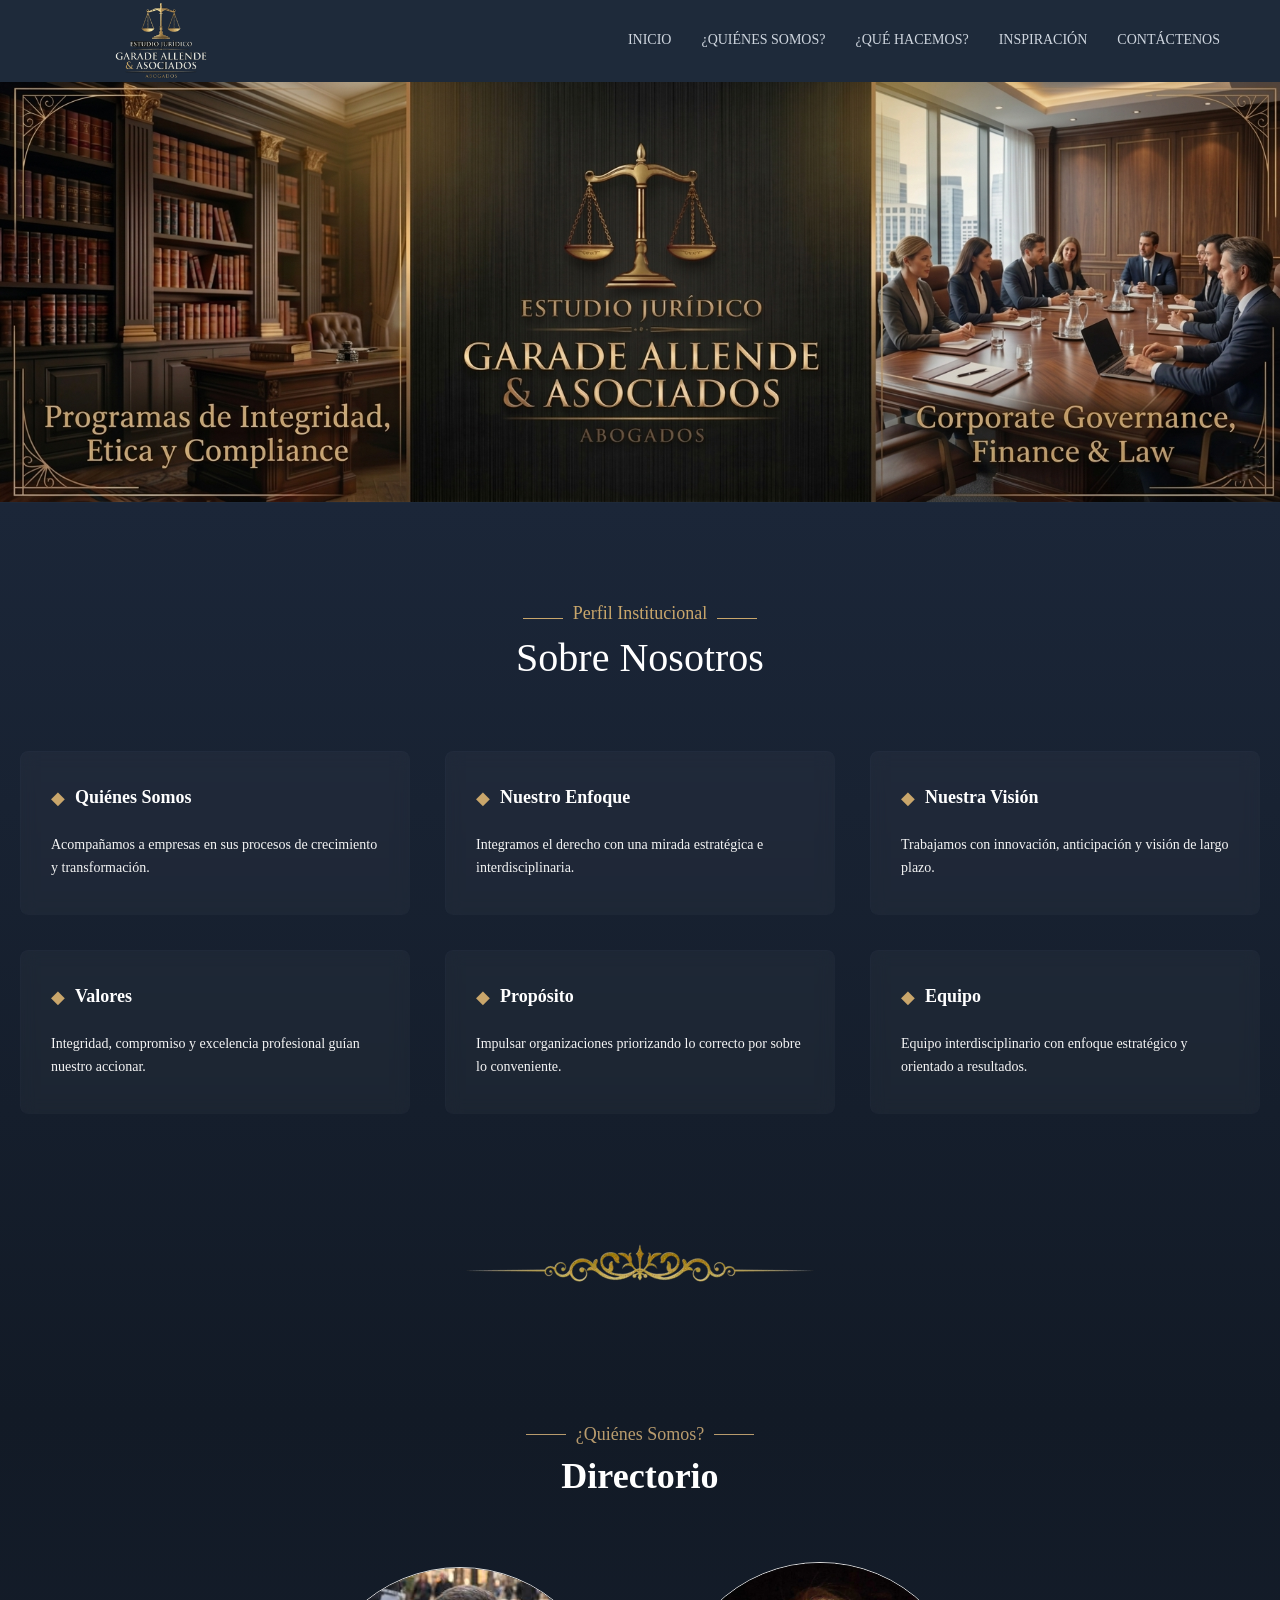
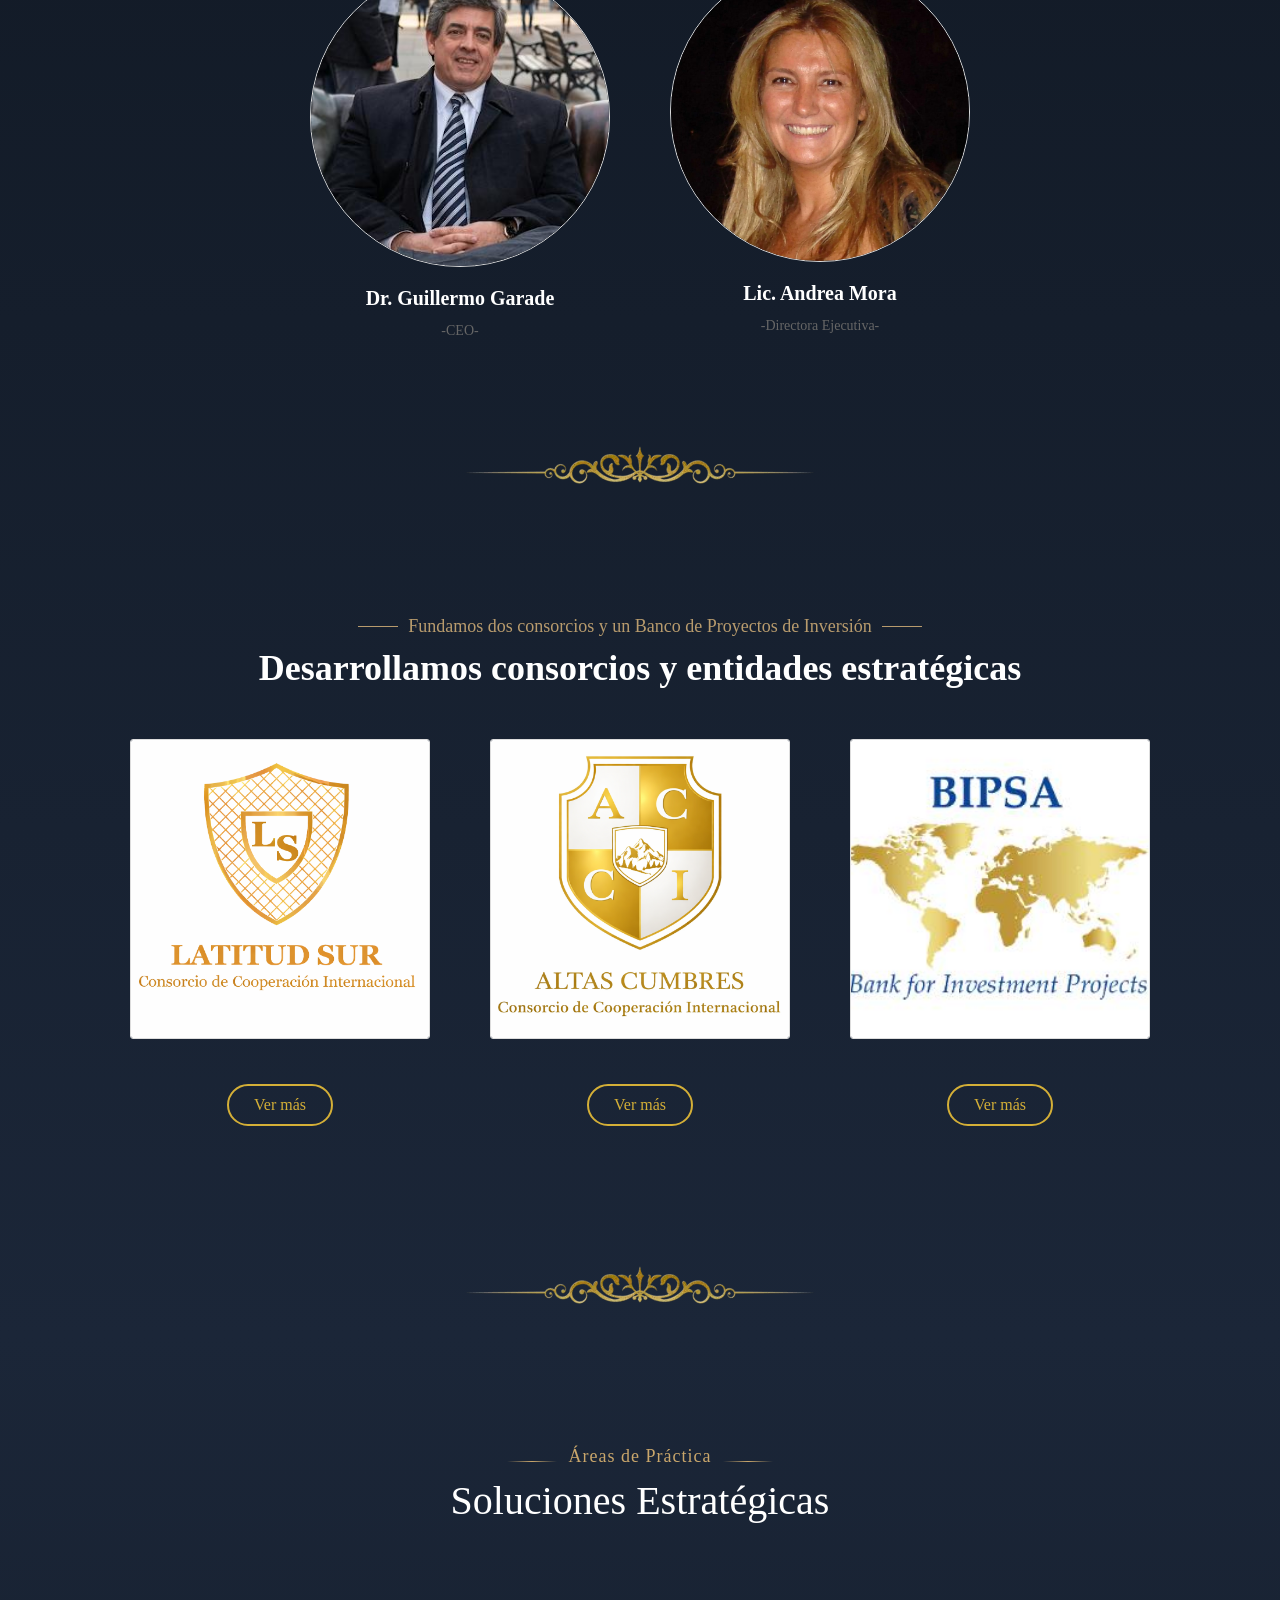
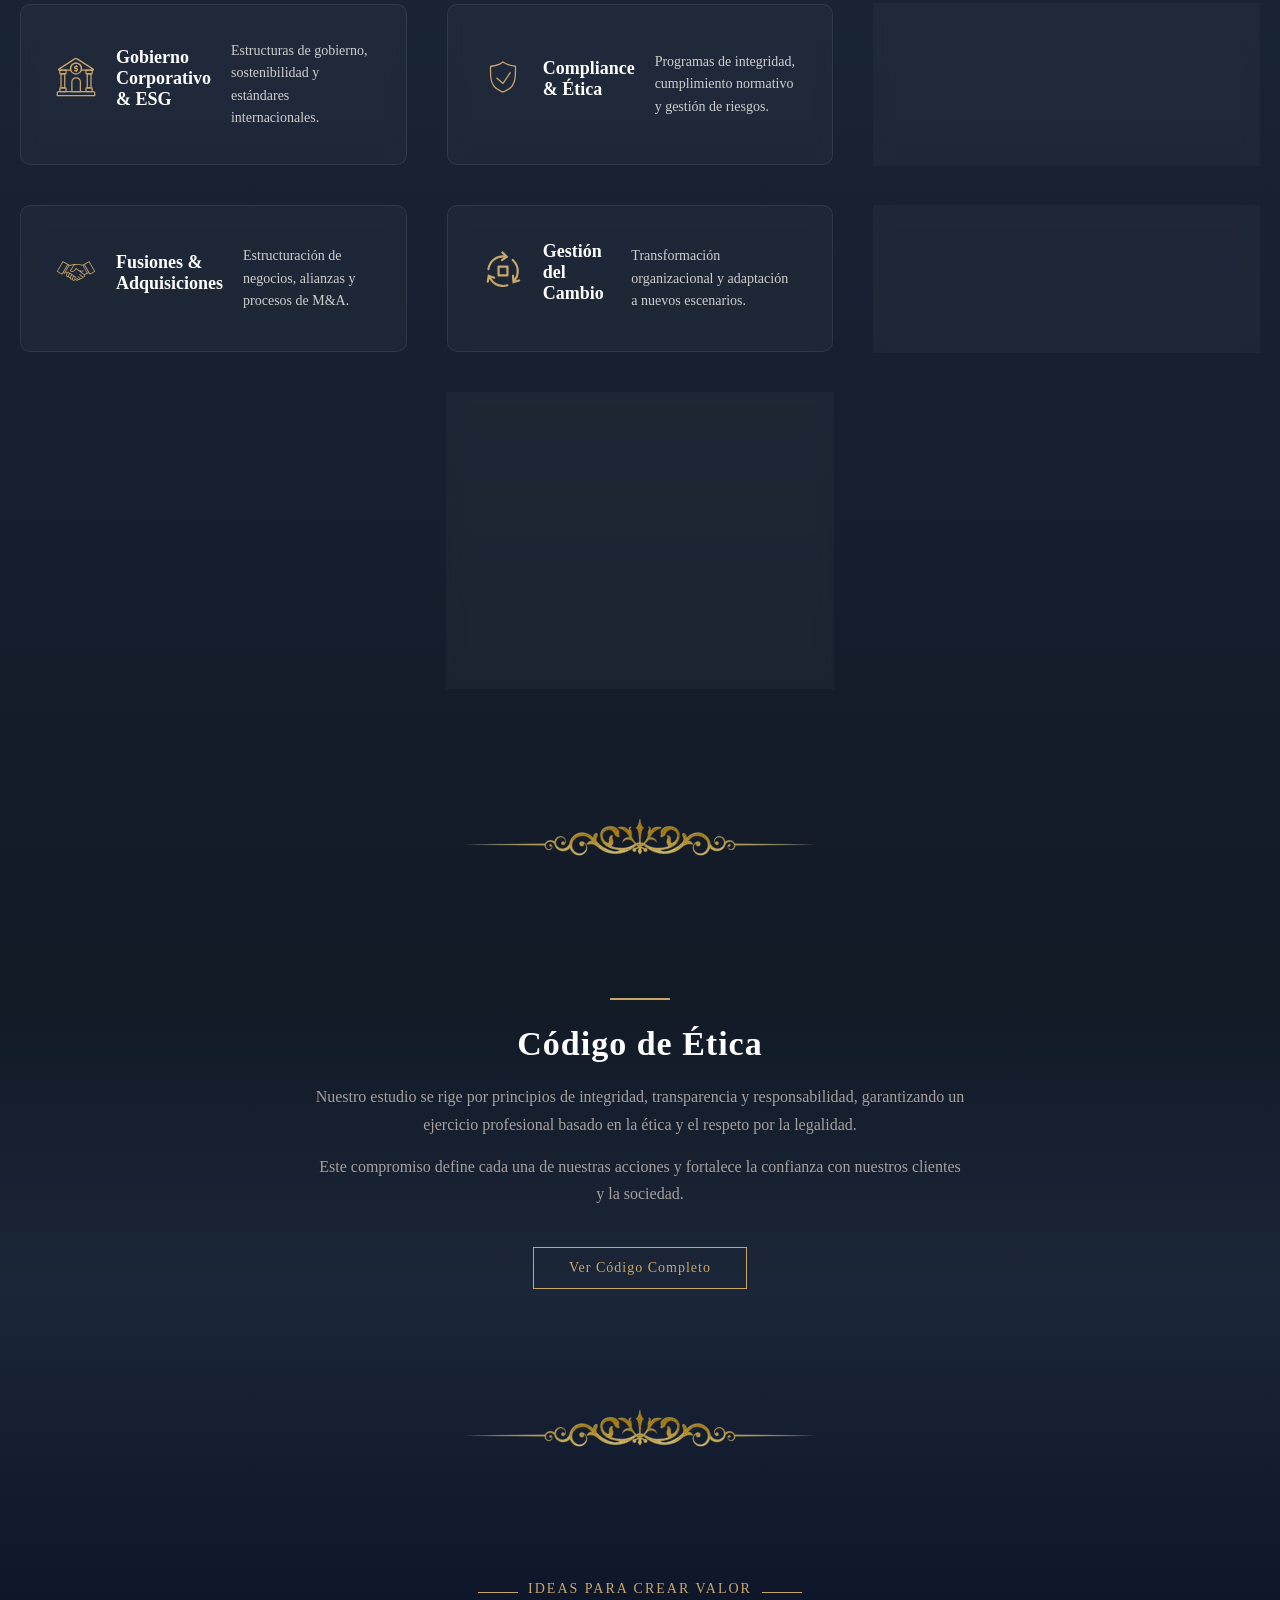
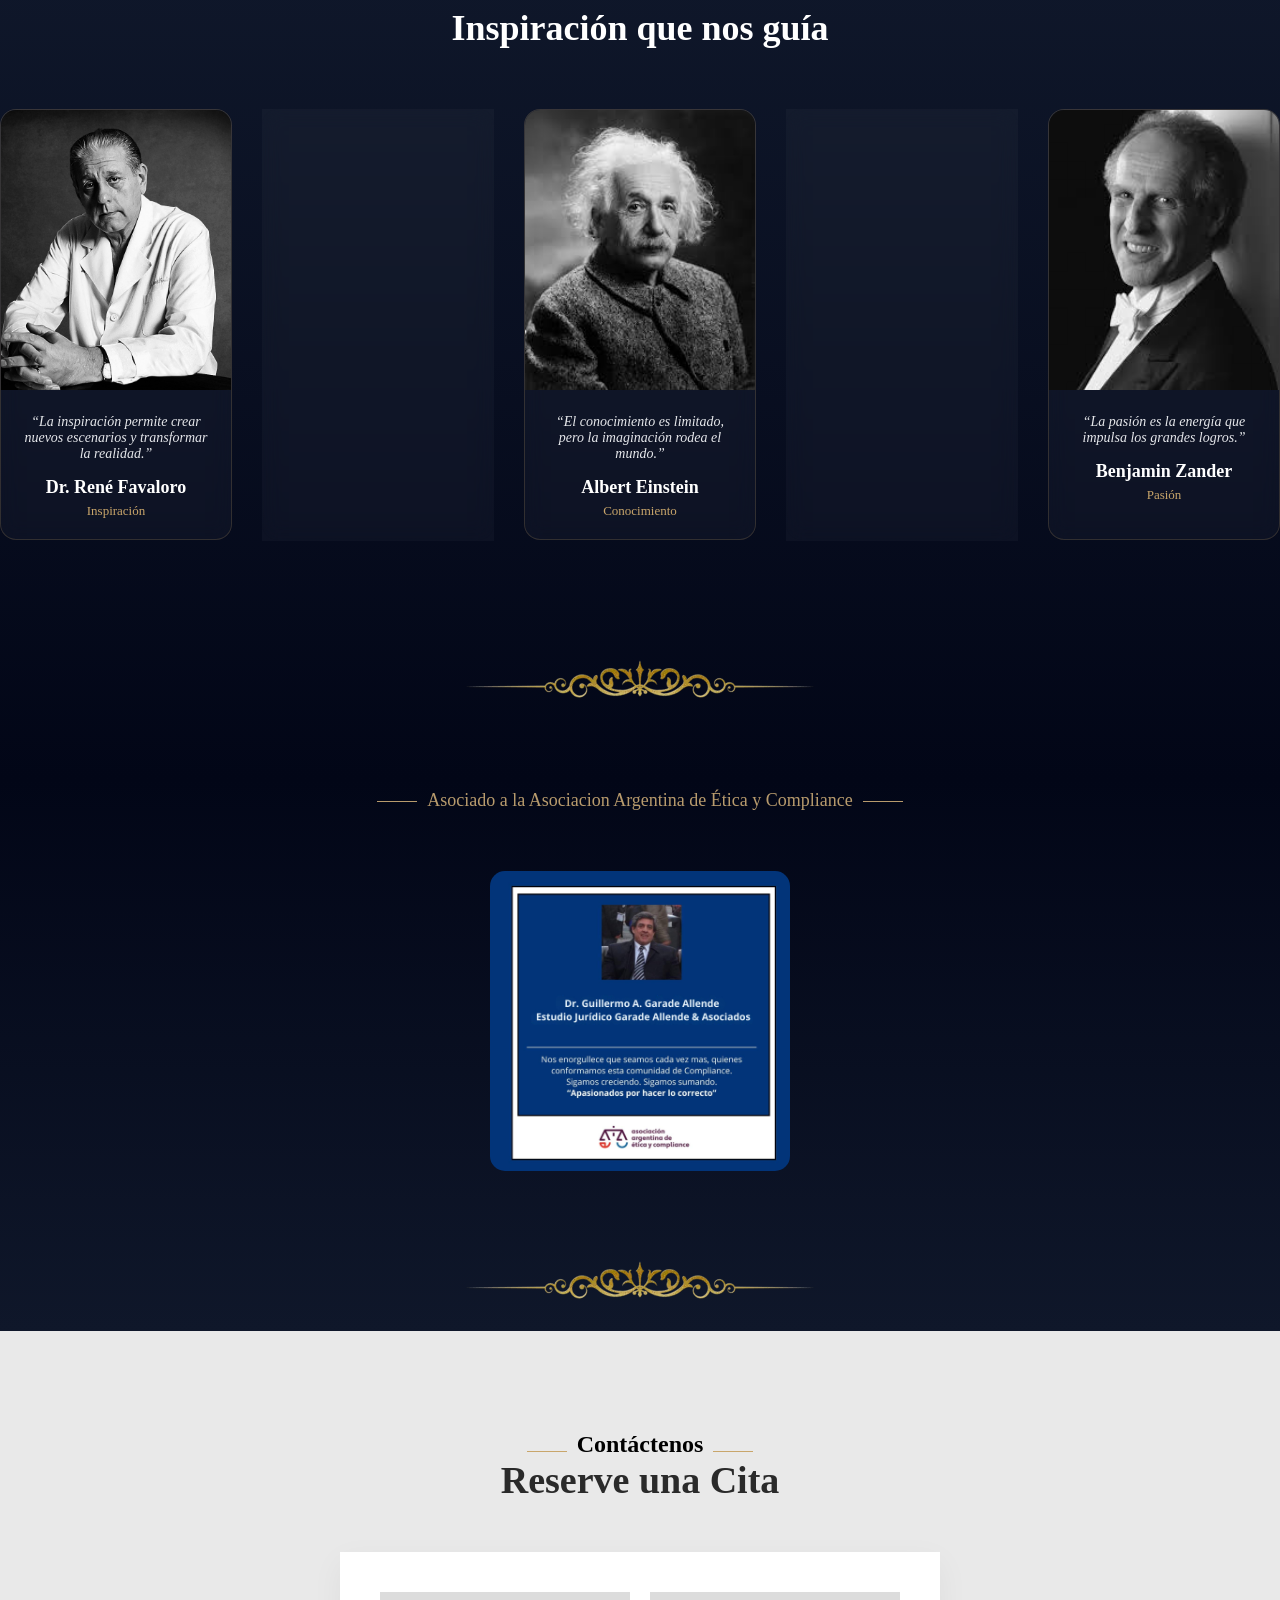
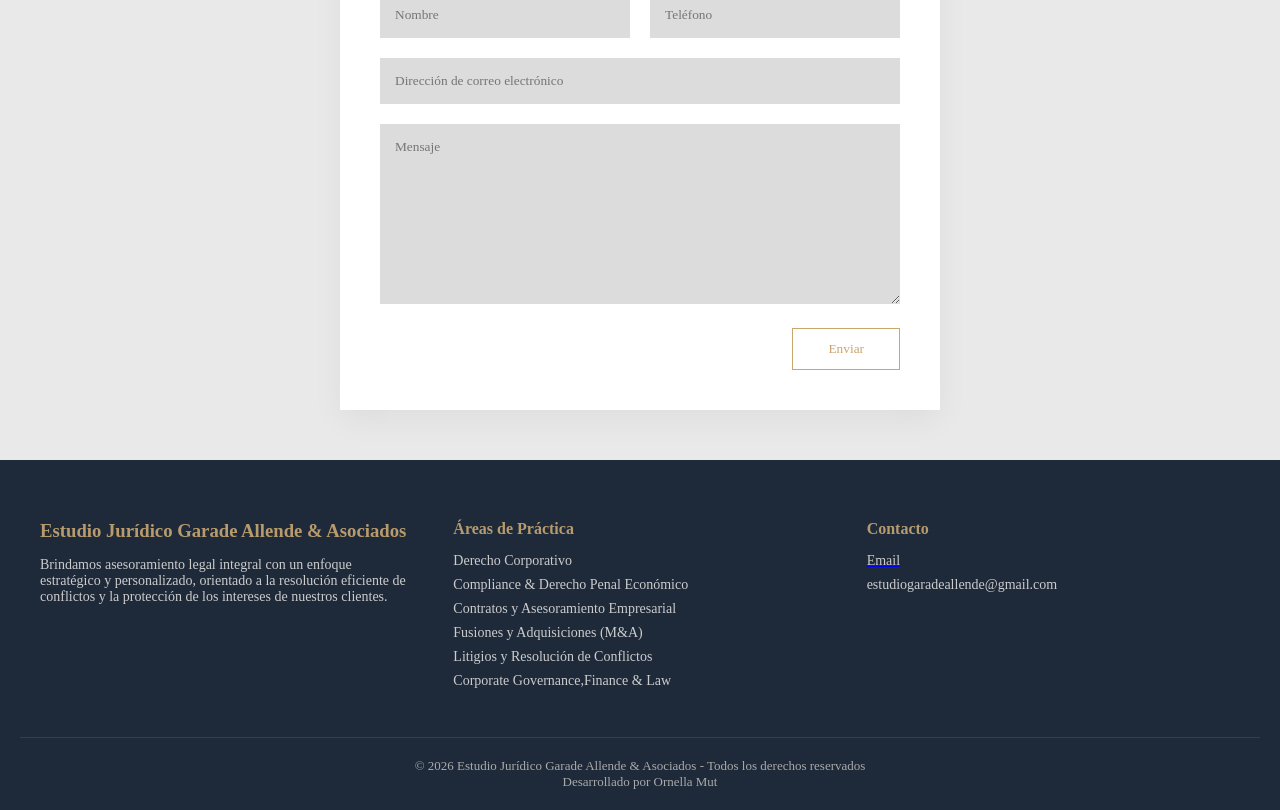
<file: index.html>
<!DOCTYPE html>
<html lang="es">
<head>
  <meta charset="UTF-8">
  <meta name="viewport" content="width=device-width, initial-scale=1.0">
  <title>Estudio Jurídico Garade Allende & Asociados | Apasionados por hacer lo correcto</title>
  <meta name="description" content="Estudio Garade Allende - Servicios profesionales y asesoramiento.">
  <meta name="keywords" content="Estudio Garade Allende, estudio jurídico, servicios, asesoramiento">
  <meta name="author" content="Estudio Garade Allende">
  <link rel="icon" type="ima/png" href="assets/favicon.png">
  <link rel="stylesheet" href="style.css">
</head>

<body>

  <!-- HEADER -->
  <header class="header">
    
 <div class="logo">
  <img src="assets/logo.png" alt="Garade Allende y Asociados">
</div>
  <div class="menu-toggle" id="menu-toggle">
    <span></span>
    <span></span>
    <span></span>
  </div>
    <nav class="nav">
      <a href="#inicio">INICIO</a>
      <a href="#quienes-somos">¿QUIÉNES SOMOS?</a>
      <a href="#servicios">¿QUÉ HACEMOS?</a>
      <a href="#inspiracion">INSPIRACIÓN</a>
      <a href="#contacto">CONTÁCTENOS</a>
    </nav>
  </header>

  <!-- HERO -->
  <section class="hero" id="inicio">
    <div class="overlay"></div>
  </section>

  <!-- PERFIL -->
<section class="about">
  <div class="container">

    <div class="about-header">
      <span class="subtitle">Perfil Institucional</span>
      <h2>Sobre Nosotros</h2>
    </div>

    <div class="about-grid">

      <div class="about-card reveal">
        <div class="abt-card-title">
          <div class="icon">◆</div>
        <h3>Quiénes Somos</h3>
        </div>
        <p>Acompañamos a empresas en sus procesos de crecimiento y transformación.</p>
      </div>

      <div class="about-card reveal">
        <div class="abt-card-title">
          <div class="icon">◆</div>
        <h3>Nuestro Enfoque</h3>
        </div>
        <p>Integramos el derecho con una mirada estratégica e interdisciplinaria.</p>
      </div>

      <div class="about-card reveal">
        <div class="abt-card-title">
          <div class="icon">◆</div>
        <h3>Nuestra Visión</h3>
        </div>
        <p>Trabajamos con innovación, anticipación y visión de largo plazo.</p>
      </div>

      <div class="about-card reveal">
        <div class="abt-card-title">
          <div class="icon">◆</div>
        <h3>Valores</h3>
        </div>
        <p>Integridad, compromiso y excelencia profesional guían nuestro accionar.</p>
      </div>

      <div class="about-card reveal">
        <div class="abt-card-title">
          <div class="icon">◆</div>
        <h3>Propósito</h3>
        </div>
        <p>Impulsar organizaciones priorizando lo correcto por sobre lo conveniente.</p>
      </div>

      <div class="about-card reveal">
        <div class="abt-card-title">
          <div class="icon">◆</div>
        <h3>Equipo</h3>
        </div>
        <p>Equipo interdisciplinario con enfoque estratégico y orientado a resultados.</p>
      </div>

    </div>
  </div>
  <div class="hrdivider">
    <img src="assets/hrdivider.png" />
  </div>
</section>
  <!-- QUIENES SOMOS -->
<section class="equipo" id="quienes-somos">

  <div class="equipo-header">
    <span class="subtitulo">¿Quiénes Somos?</span>
    <h2>Directorio</h2>
  </div>

  <div class="equipo-container" >

    <!-- PERSONA 1 -->
    <div class="persona">
      <img src="assets/abo1.jpg" alt="José Luis Bacigalupo">
      <h4> Dr. Guillermo Garade</h4>
      <p>
        -CEO-
      </p>
    </div>


    <!-- PERSONA 3 -->
    <div class="persona">
      <img src="assets/abo2.jpg" alt="Mariano Costanza">
      <h4>Lic. Andrea Mora</h4>
      <p>
        -Directora Ejecutiva-
      </p>
      <p>
        
      </p>
    </div>

  </div>
  <div class="hrdivider">
    <img src="assets/hrdivider.png" />
  </div>

<div class="equipo-container2" id="consorcio">
  <div class="equipo-header">
    <span class="subtitulo">Fundamos dos consorcios y un Banco de Proyectos de Inversión</span>
    <h2>Desarrollamos consorcios y entidades estratégicas</h2>
  </div>

  <div class="equipo-container">

    <!-- Latitud Sur -->
    <div class="consorcio">
      <img src="assets/latitudsur.png" alt="Latitud Sur">
      <a href="latitudsur.html" class="btn-consorcio">Ver más</a>
    </div>

    <!-- Altas Cumbres -->
    <div class="consorcio">
      <img src="assets/altascumbres.png" alt="Altas Cumbres">
      <a href="altascumbres.html" class="btn-consorcio">Ver más</a>
    </div>

    <!-- BIPSA -->
    <div class="consorcio">
      <img src="assets/bipsa.jpeg" alt="Bipsa">
      <a href="bipsa.html" class="btn-consorcio">Ver más</a>
    </div>

  </div>
</div>
    <div class="hrdivider">
    <img src="assets/hrdivider.png" />
  </div>

</section>

<section class="areas" id="servicios">
  <div class="container" >

    <div class="areas-header">
      <span class="subtitle">Áreas de Práctica</span>
      <h2>Soluciones Estratégicas</h2>
    </div>

    <div class="areas-grid">

      <div class="area-card reveal">
        <div class="icon">
          <svg xmlns="http://www.w3.org/2000/svg" xmlns:xlink="http://www.w3.org/1999/xlink" version="1.1" id="Layer_1" viewBox="0 0 32 32" transform-origin: 50% 50%; transform: scaleX(1) scaleY(1) rotate(0deg);" xml:space="preserve" preserveAspectRatio="xMidYMid meet"><style type="text/css">
	.st0{fill:none;stroke:#000000;stroke-linecap:round;stroke-linejoin:round;stroke-miterlimit:10;}
</style><g fill="#C9A66B" style="fill:#C9A66B;stroke:none" stroke="none" class=""><path class="st0" d="M29.5,10.5h-9.3c0.1-0.4,0.2-0.8,0.2-1.3c0-2.4-2-4.4-4.4-4.4s-4.4,2-4.4,4.4c0,0.4,0.1,0.9,0.2,1.3H2.5   c-0.4,0-0.6-0.6-0.2-0.8L15,1.5c0.6-0.4,1.3-0.4,1.9,0l12.8,8.2C30.1,9.9,29.9,10.5,29.5,10.5z" fill="none" style="fill:none;stroke:#C9A66B" stroke="#C9A66B"/><path class="st0" d="M19.4,27.6h-6.7V20c0-1.9,1.5-3.4,3.4-3.4l0,0c1.9,0,3.4,1.5,3.4,3.4v7.6H19.4z" fill="none" style="fill:none;stroke:#C9A66B" stroke="#C9A66B"/><path class="st0" d="M31,30.8H1v-2.2c0-0.6,0.4-1,1-1h28c0.6,0,1,0.4,1,1V30.8z" fill="none" style="fill:none;stroke:#C9A66B" stroke="#C9A66B"/><rect x="25" y="13.5" class="st0" width="3" height="11.1" fill="none" style="fill:none;stroke:#C9A66B" stroke="#C9A66B"/><rect x="4" y="13.5" class="st0" width="3" height="11.1" fill="none" style="fill:none;stroke:#C9A66B" stroke="#C9A66B"/><path class="st0" d="M8,27.6H3.1v-2.5c0-0.3,0.2-0.5,0.5-0.5h3.9c0.3,0,0.5,0.2,0.5,0.5V27.6z" fill="none" style="fill:none;stroke:#C9A66B" stroke="#C9A66B"/><path class="st0" d="M28.9,27.6H24v-2.5c0-0.3,0.2-0.5,0.5-0.5h3.9c0.3,0,0.5,0.2,0.5,0.5V27.6z" fill="none" style="fill:none;stroke:#C9A66B" stroke="#C9A66B"/><path class="st0" d="M7.5,13.5H3.6c-0.3,0-0.5-0.2-0.5-0.5v-2.5H8V13C8,13.3,7.8,13.5,7.5,13.5z" fill="none" style="fill:none;stroke:#C9A66B" stroke="#C9A66B"/><path class="st0" d="M28.4,13.5h-3.9c-0.3,0-0.5-0.2-0.5-0.5v-2.5h4.9V13C28.9,13.3,28.7,13.5,28.4,13.5z" fill="none" style="fill:none;stroke:#C9A66B" stroke="#C9A66B"/><g fill="#C9A66B" style="fill:#C9A66B;stroke:none" stroke="none" class=""><g fill="#C9A66B" style="fill:#C9A66B;stroke:none" stroke="none" class=""><path class="st0" d="M17.1,7.6h-0.9h-0.6c-0.4,0-0.8,0.3-0.8,0.8l0,0c0,0.4,0.3,0.8,0.8,0.8h0.7" fill="none" style="fill:none;stroke:#C9A66B" stroke="#C9A66B"/><path class="st0" d="M16.4,9.2c0.4,0,0.8,0.3,0.8,0.8l0,0c0,0.4-0.3,0.8-0.8,0.8h-1.5" fill="none" style="fill:none;stroke:#C9A66B" stroke="#C9A66B"/></g><line class="st0" x1="16.2" y1="6.8" x2="16.2" y2="7.6" fill="none" style="fill:none;stroke:#C9A66B" stroke="#C9A66B"/><line class="st0" x1="16.2" y1="10.8" x2="16.2" y2="11.6" fill="none" style="fill:none;stroke:#C9A66B" stroke="#C9A66B"/></g><circle class="st0" cx="16" cy="9.2" r="4.4" fill="none" style="fill:none;stroke:#C9A66B" stroke="#C9A66B"/></g></svg>
        </div>
        <h3>Gobierno Corporativo & ESG</h3>
        <p>Estructuras de gobierno, sostenibilidad y estándares internacionales.</p>
      </div>

      <div class="area-card reveal">
        <div class="icon">
          <svg xmlns="http://www.w3.org/2000/svg" viewBox="0 0 32 32" preserveAspectRatio="xMidYMid meet" transform-origin: 50% 50%; transform: scaleX(1) scaleY(1) rotate(0deg);"><title/><g data-name="Layer 2" id="Layer_2" fill="#C9A66B" style="fill:#C9A66B;stroke:none" stroke="none" class=""><path d="M26.08,7S22,6.28,20.84,5.88A12.85,12.85,0,0,1,16.33,3.6.5.5,0,0,0,16,3.46h0a.51.51,0,0,0-.36.14,12.38,12.38,0,0,1-4.49,2.28C10,6.28,6,7,5.92,7a.5.5,0,0,0-.42.49c0,8.1.1,11.84,2.58,15.65,2.12,3.26,7.5,5.24,7.73,5.33a.47.47,0,0,0,.17,0l.17,0c.23-.09,5.65-2.07,7.77-5.33,2.48-3.81,2.58-7.55,2.58-15.65A.5.5,0,0,0,26.08,7Zm-3,15.6c-1.74,2.67-6.18,4.5-7.1,4.86-.92-.36-5.32-2.19-7.06-4.86-2.2-3.38-2.41-6.4-2.42-14.69a47.94,47.94,0,0,0,5-1A16,16,0,0,0,16,4.61a16.1,16.1,0,0,0,4.53,2.22h0a48,48,0,0,0,5,1C25.49,16.16,25.28,19.18,23.08,22.56Z" fill="#C9A66B" style="fill:#C9A66B;stroke:none" stroke="none" class=""/><path d="M11.32,16.47a.49.49,0,0,0-.7.05.51.51,0,0,0,.06.71l5,4.27a.47.47,0,0,0,.32.12h.07a.51.51,0,0,0,.35-.22l5.82-8.54a.5.5,0,0,0-.83-.57l-5.51,8.09Z" fill="#C9A66B" style="fill:#C9A66B;stroke:none" stroke="none" class=""/></g></svg>
        </div>
        <h3>Compliance & Ética</h3>
        <p>Programas de integridad, cumplimiento normativo y gestión de riesgos.</p>
      </div>

      <div class="area-card reveal">
        <div class="icon">
          <svg xmlns="http://www.w3.org/2000/svg" xmlns:xlink="http://www.w3.org/1999/xlink" version="1.1" id="magnifier" x="0px" y="0px" viewBox="0 0 1009.9912 1010" enable-background="new 0 0 1009.9912 1010" xml:space="preserve" preserveAspectRatio="xMidYMid meet" transform-origin: 50% 50%; transform: scaleX(1) scaleY(1) rotate(0deg);">
<g style="fill:#C9A66B">
	<g id="magnifier-magnifier" style="fill:#C9A66B">
		<g style="fill:#C9A66B">
			<path fill="#C9A66B" d="M90.5801,1010c-24.1909,0-46.9307-9.3965-64.0391-26.5049C9.4155,966.3516,0,943.6123,0,919.4023     c0-24.1738,9.4155-46.9482,26.541-64.0576l183.1333-183.1318c17.1079-17.1084,39.8472-26.541,64.0391-26.541     c24.1919,0,46.9482,9.4326,64.0747,26.5049c35.3105,35.3642,35.292,92.8574,0,128.1494L154.6553,983.4951     C137.5293,1000.6035,114.7725,1010,90.5801,1010L90.5801,1010z M273.7134,682.3984c-14.3828,0-27.9043,5.5957-38.0723,15.7813     L52.5088,881.3125c-10.1865,10.1865-15.7813,23.708-15.7813,38.0898c0,14.3829,5.5948,27.9405,15.7813,38.125     c20.3364,20.337,55.8076,20.337,76.1797-0.0341l183.1328-183.1339c20.9814-20.9814,20.9814-55.162-0.0186-76.1797     C301.6353,687.9941,288.1138,682.3984,273.7134,682.3984L273.7134,682.3984z"/>
		</g>
		<g style="fill:#C9A66B">
			<path fill="#C9A66B" d="M343.2393,736.1973c-1.5957,0-3.2095-0.2149-4.8057-0.6447c-6.3486-1.7226-11.2979-6.707-12.9658-13.0556     c-2.4922-9.5752-7.1016-17.7538-13.6651-24.3526c-6.5273-6.4922-14.7226-11.0829-24.3349-13.6299     c-6.3482-1.6855-11.3154-6.6357-13.0371-12.9843c-1.7036-6.3477,0.1074-13.126,4.7524-17.752l58.7485-58.75     c3.6587-3.6943,8.6973-5.667,13.898-5.3789c5.1831,0.2861,10.0244,2.7256,13.3066,6.7422     c14.4717,17.6816,30.7735,34.001,48.4727,48.4551c4.0176,3.2998,6.456,8.1416,6.7251,13.3066     c0.2515,5.2002-1.6856,10.2217-5.3623,13.916l-58.7485,58.7491C352.7441,734.2969,348.0459,736.1973,343.2393,736.1973     L343.2393,736.1973z M323.9082,660.9863c5.021,3.2646,9.6655,6.9942,13.8618,11.1905c4.2144,4.2324,7.98,8.8945,11.2442,13.8808     l26.021-26.0029c-8.7515-7.9629-17.126-16.3555-25.1065-25.1065L323.9082,660.9863L323.9082,660.9863z"/>
		</g>
		<g style="fill:#C9A66B">
			<path fill="#C9A66B" d="M630.4912,759.0088c-209.2607,0-379.4995-170.2568-379.4995-379.5088     C250.9917,170.2388,421.2305,0,630.4912,0s379.5,170.2388,379.5,379.5C1009.9912,588.752,839.752,759.0088,630.4912,759.0088     L630.4912,759.0088z M630.4912,36.7271c-188.9956,0-342.7724,153.7758-342.7724,342.7729     c0,188.9873,153.7768,342.7812,342.7724,342.7812c188.9971,0,342.7744-153.7939,342.7744-342.7812     C973.2656,190.5029,819.4883,36.7271,630.4912,36.7271L630.4912,36.7271z"/>
		</g>
		<g style="fill:#C9A66B">
			<path fill="#C9A66B" d="M431.8652,379.8228c-10.1499,0-18.3637-8.2134-18.3637-18.3638     c0-129.6196,105.4292-235.0664,235.0307-235.0664c10.1494,0,18.3643,8.2129,18.3643,18.3633     c0,10.1499-8.2149,18.3637-18.3643,18.3637c-109.3379,0-198.3037,88.9663-198.3037,198.3394     C450.2285,371.6094,442.0147,379.8228,431.8652,379.8228L431.8652,379.8228z"/>
		</g>
	</g>
</g>
</svg>
        </div>
        <h3>Due Diligence</h3>
        <p>Evaluación estratégica de riesgos y análisis integral empresarial.</p>
      </div>

      <div class="area-card reveal">
        <div class="icon">
          <svg xmlns="http://www.w3.org/2000/svg" xmlns:xlink="http://www.w3.org/1999/xlink" xmlns:serif="http://www.serif.com/" viewBox="0 0 512 512" version="1.1" xml:space="preserve" style="fill-rule: evenodd; clip-rule: evenodd; stroke-linejoin: round; stroke-miterlimit: 2; transform-origin: 50% 50%; transform: scaleX(1) scaleY(1) rotate(0deg);" preserveAspectRatio="xMidYMid meet"><g transform="matrix(1,0,0,1,-1124,-562)" fill="#C9A66B" style="fill:#C9A66B;stroke:none" stroke="none"><g id="Icons" fill="#C9A66B" style="fill:#C9A66B;stroke:none" stroke="none"><path d="M1545.75,693.611L1466.77,739.211L1400.16,727.174C1399.98,727.142 1399.8,727.119 1399.62,727.106C1389.41,726.402 1379.9,727.553 1371.12,730.602C1361.69,725.624 1353.37,726.515 1344.04,729.477C1331.74,733.38 1317.37,741.425 1293.85,739.569L1214.25,693.611C1211.86,692.231 1208.8,693.05 1207.42,695.442L1135.67,819.713C1134.29,822.104 1135.11,825.162 1137.5,826.543L1199.64,862.417C1202.03,863.798 1205.09,862.978 1206.47,860.587L1215.84,844.345L1229.94,852.486C1232.34,853.867 1235.39,853.048 1236.77,850.656L1245.56,835.445L1260.15,846.632L1254.01,869.542C1251.29,879.709 1257.33,890.174 1267.5,892.899C1271.59,893.995 1275.73,893.671 1279.39,892.231C1280.71,899.203 1285.89,905.162 1293.2,907.121C1297.03,908.147 1300.9,907.929 1304.39,906.715C1303.04,916.132 1308.92,925.296 1318.33,927.82C1322.4,928.91 1326.52,928.596 1330.17,927.176C1331.38,934.295 1336.61,940.416 1344.03,942.406C1354.2,945.13 1364.67,939.088 1367.39,928.921L1367.61,928.114L1379,936.752C1388.85,944.22 1402.91,942.285 1410.38,932.435C1410.68,932.041 1410.96,931.64 1411.23,931.233C1420.31,934.742 1430.98,932.007 1437.15,923.868C1437.98,922.781 1438.68,921.643 1439.28,920.468C1447.5,922.206 1456.37,919.224 1461.78,912.088C1464.76,908.157 1466.24,903.555 1466.32,898.97C1475.53,902.834 1486.53,900.16 1492.84,891.844C1498.43,884.465 1498.75,874.724 1494.41,867.16C1499.63,865.169 1504.38,862.344 1509.09,859.631C1514.83,856.325 1520.49,853.144 1527.46,853.156C1528.03,853.168 1528.61,853.081 1529.18,852.887C1529.48,852.783 1529.77,852.652 1530.04,852.495L1530.06,852.486L1544.16,844.345L1553.53,860.587C1554.91,862.978 1557.97,863.798 1560.36,862.417L1622.5,826.543C1624.89,825.162 1625.71,822.104 1624.33,819.713L1552.58,695.442C1551.2,693.05 1548.14,692.231 1545.75,693.611ZM1359.89,918.258L1365.07,898.951C1366.36,894.115 1363.49,889.137 1358.65,887.842C1353.82,886.546 1348.84,889.42 1347.55,894.255L1340.21,921.638C1338.91,926.473 1341.79,931.451 1346.62,932.747C1351.46,934.042 1356.44,931.168 1357.73,926.333L1359.85,918.421C1359.87,918.367 1359.88,918.312 1359.89,918.258ZM1357.71,737.098C1352.21,736.919 1346.8,738.988 1340.58,741.278C1329.04,745.52 1315.19,750.859 1295.07,749.677L1250.6,826.711L1263.73,836.775C1268.1,829.99 1276.5,826.476 1284.71,828.675C1292.02,830.633 1297.19,836.593 1298.51,843.564C1302.18,842.124 1306.32,841.801 1310.41,842.897C1319.82,845.42 1325.7,854.584 1324.35,864.002C1327.84,862.788 1331.71,862.57 1335.54,863.596C1342.97,865.586 1348.19,871.707 1349.41,878.826C1353.06,877.406 1357.17,877.092 1361.24,878.182C1371.41,880.906 1377.45,891.372 1374.73,901.539L1370.4,917.684L1385.04,928.783C1390.5,932.916 1398.28,931.846 1402.41,926.393C1402.53,926.232 1402.65,926.069 1402.76,925.904L1383.86,911.569C1381.66,909.902 1381.22,906.763 1382.89,904.564C1384.56,902.365 1387.7,901.933 1389.9,903.6L1411.74,920.158C1411.92,920.272 1412.09,920.396 1412.25,920.53C1417.67,924.291 1425.16,923.136 1429.18,917.827C1429.57,917.32 1429.91,916.793 1430.2,916.252L1402.75,895.444C1400.55,893.777 1400.12,890.638 1401.79,888.439C1403.46,886.24 1406.6,885.808 1408.79,887.475C1408.79,887.475 1436.44,908.437 1436.44,908.437C1437.03,908.878 1437.64,909.26 1438.26,909.584C1438.41,909.648 1438.55,909.718 1438.69,909.794C1443.87,912.215 1450.22,910.785 1453.81,906.047C1457.95,900.595 1456.88,892.813 1451.42,888.679L1424.08,867.826L1424.04,867.796L1424.01,867.767L1423.97,867.736L1423.94,867.715L1423.92,867.695L1423.89,867.674L1423.87,867.654L1423.83,867.623L1423.8,867.591L1423.75,867.549L1423.7,867.506L1423.66,867.462L1423.61,867.418L1423.57,867.374L1423.52,867.329L1423.48,867.284L1423.44,867.238L1423.39,867.192L1423.38,867.181L1423.35,867.146L1423.34,867.135L1423.31,867.099L1423.3,867.087L1423.27,867.051L1423.26,867.04L1423.23,867.003L1423.22,866.992L1423.19,866.955L1423.18,866.943L1423.15,866.906L1423.15,866.895L1423.12,866.857L1423.11,866.845L1423.08,866.808L1423.07,866.796L1423.05,866.758L1423.04,866.746L1423.01,866.708L1423,866.696L1422.98,866.657L1422.97,866.645L1422.94,866.606L1422.93,866.594L1422.91,866.555L1422.9,866.543L1422.88,866.503L1422.87,866.491L1422.84,866.451L1422.84,866.439L1422.81,866.399L1422.8,866.386L1422.78,866.346L1422.77,866.334L1422.75,866.293L1422.74,866.281L1422.72,866.24L1422.71,866.227L1422.69,866.187L1422.69,866.174L1422.66,866.133L1422.66,866.12L1422.64,866.079L1422.63,866.065L1422.61,866.024L1422.6,866.011L1422.59,865.969L1422.58,865.956L1422.56,865.915L1422.55,865.901L1422.54,865.859L1422.53,865.846L1422.51,865.804L1422.51,865.79L1422.49,865.748L1422.48,865.734L1422.47,865.692L1422.46,865.678L1422.44,865.636L1422.44,865.622L1422.42,865.579L1422.42,865.566L1422.4,865.523L1422.4,865.509L1422.38,865.466L1422.38,865.452L1422.36,865.409L1422.36,865.395L1422.35,865.351L1422.34,865.337L1422.33,865.294L1422.32,865.28L1422.31,865.236L1422.31,865.222L1422.29,865.178L1422.29,865.164L1422.28,865.12L1422.28,865.106L1422.26,865.062L1422.26,865.048L1422.25,865.004L1422.25,864.989L1422.24,864.945L1422.23,864.931L1422.22,864.887L1422.22,864.872L1422.21,864.828L1422.21,864.813L1422.2,864.769L1422.2,864.754L1422.19,864.71L1422.19,864.695L1422.18,864.651L1422.18,864.636L1422.17,864.591L1422.17,864.577L1422.16,864.532L1422.16,864.517L1422.15,864.472L1422.15,864.458L1422.15,864.413L1422.14,864.398L1422.14,864.353L1422.14,864.339L1422.13,864.294L1422.13,864.279L1422.13,864.234L1422.13,864.219L1422.12,864.174L1422.12,864.159L1422.12,864.114L1422.12,864.054L1422.12,863.994L1422.12,863.934L1422.12,863.874L1422.12,863.814L1422.12,863.754L1422.12,863.693L1422.12,863.633L1422.12,863.573L1422.13,863.513L1422.13,863.453L1422.13,863.393L1422.14,863.333L1422.15,863.273L1422.15,863.213L1422.16,863.153L1422.17,863.093L1422.18,863.034L1422.19,862.974L1422.2,862.914L1422.21,862.855L1422.23,862.795L1422.24,862.736L1422.25,862.677L1422.27,862.618L1422.28,862.559L1422.3,862.5L1422.3,862.486L1422.32,862.441L1422.32,862.427L1422.33,862.383L1422.34,862.369L1422.35,862.324L1422.36,862.31L1422.37,862.266L1422.38,862.252L1422.39,862.208L1422.39,862.194L1422.41,862.15L1422.42,862.136L1422.43,862.092L1422.44,862.079L1422.45,862.035L1422.46,862.021L1422.48,861.978L1422.48,861.964L1422.5,861.92L1422.51,861.907L1422.53,861.863L1422.53,861.85L1422.55,861.807L1422.56,861.793L1422.58,861.75L1422.58,861.737L1422.6,861.694L1422.61,861.681L1422.63,861.638L1422.64,861.625L1422.66,861.582L1422.66,861.569L1422.69,861.527L1422.69,861.514L1422.72,861.471L1422.72,861.458L1422.75,861.416L1422.75,861.403L1422.78,861.361L1422.78,861.349L1422.81,861.307L1422.82,861.294L1422.84,861.253L1422.85,861.24L1422.88,861.199L1422.88,861.186L1422.91,861.145L1422.92,861.133L1422.94,861.092L1422.97,861.053L1422.99,861.027L1423.01,861L1423.02,860.974L1423.04,860.948L1423.06,860.922L1423.08,860.896L1423.11,860.856L1423.14,860.818L1423.17,860.779L1423.2,860.742L1423.23,860.703L1423.25,860.678L1423.27,860.654L1423.29,860.629L1423.31,860.605L1423.34,860.569L1423.37,860.532L1423.42,860.485L1423.46,860.438L1423.5,860.392L1423.55,860.347L1423.59,860.302L1423.63,860.258L1423.68,860.215L1423.73,860.172L1423.77,860.13L1423.78,860.12L1423.82,860.089L1423.83,860.079L1423.87,860.048L1423.88,860.039L1423.91,860.008L1423.92,859.999L1423.96,859.969L1423.97,859.959L1424.01,859.93L1424.02,859.921L1424.06,859.892L1424.07,859.883L1424.11,859.854L1424.12,859.846L1424.16,859.818L1424.17,859.809L1424.21,859.782L1424.22,859.773L1424.26,859.746L1424.27,859.738L1424.31,859.711L1424.32,859.703L1424.36,859.677L1424.37,859.669L1424.41,859.644L1424.42,859.636L1424.46,859.611L1424.47,859.603L1424.51,859.579L1424.53,859.572L1424.57,859.548L1424.58,859.54L1424.62,859.517L1424.63,859.51L1424.67,859.487L1424.68,859.48L1424.72,859.458L1424.74,859.451L1424.78,859.429L1424.79,859.422L1424.83,859.401L1424.85,859.395L1424.89,859.374L1424.9,859.367L1424.94,859.347L1424.95,859.341L1425,859.321L1425.01,859.315L1425.05,859.296L1425.06,859.29L1425.11,859.272L1425.12,859.266L1425.16,859.248L1425.17,859.242L1425.22,859.225L1425.23,859.219L1425.27,859.202L1425.29,859.197L1425.33,859.18L1425.34,859.175L1425.38,859.159L1425.4,859.154L1425.44,859.139L1425.46,859.134L1425.5,859.119L1425.51,859.114L1425.56,859.1L1425.57,859.095L1425.61,859.082L1425.63,859.077L1425.67,859.064L1425.68,859.06L1425.73,859.047L1425.74,859.043L1425.79,859.031L1425.8,859.027L1425.84,859.015L1425.86,859.011L1425.9,859L1425.92,858.997L1425.96,858.986L1425.98,858.983L1426.02,858.973L1426.03,858.97L1426.08,858.96L1426.09,858.957L1426.14,858.948L1426.15,858.945L1426.2,858.937L1426.21,858.934L1426.26,858.926L1426.27,858.923L1426.31,858.916L1426.33,858.914L1426.37,858.907L1426.39,858.905L1426.43,858.898L1426.45,858.896L1426.49,858.89L1426.51,858.889L1426.55,858.883L1426.57,858.882L1426.61,858.877L1426.63,858.875L1426.67,858.871L1426.69,858.87L1426.73,858.866L1426.75,858.865L1426.79,858.862L1426.81,858.861L1426.85,858.858L1426.91,858.855L1426.97,858.853L1427.03,858.852L1427.09,858.851L1427.15,858.851L1427.21,858.852L1427.27,858.853L1427.33,858.856L1427.39,858.859L1427.45,858.862L1427.51,858.867L1427.57,858.872L1427.63,858.877L1427.69,858.884L1427.75,858.891L1427.81,858.899L1427.87,858.908L1427.93,858.917L1427.99,858.928L1428.05,858.938L1428.11,858.95L1428.17,858.963L1428.23,858.976L1428.29,858.989L1428.35,859.004L1428.41,859.019L1428.46,859.035L1428.48,859.039L1428.52,859.052L1428.54,859.056L1428.58,859.07L1428.6,859.074L1428.64,859.088L1428.65,859.093L1428.7,859.107L1428.71,859.112L1428.76,859.127L1428.77,859.132L1428.81,859.147L1428.83,859.152L1428.87,859.169L1428.89,859.174L1428.93,859.191L1428.94,859.196L1428.99,859.214L1429,859.219L1429.04,859.237L1429.06,859.243L1429.1,859.261L1429.11,859.267L1429.16,859.286L1429.17,859.292L1429.21,859.312L1429.23,859.318L1429.27,859.339L1429.28,859.345L1429.33,859.366L1429.34,859.372L1429.38,859.394L1429.39,859.401L1429.44,859.423L1429.45,859.43L1429.49,859.452L1429.51,859.459L1429.55,859.483L1429.56,859.49L1429.6,859.514L1429.62,859.521L1429.66,859.545L1429.67,859.553L1429.71,859.578L1429.72,859.586L1429.77,859.611L1429.78,859.619L1429.82,859.645L1429.83,859.653L1429.87,859.68L1429.91,859.706L1429.94,859.724L1429.96,859.742L1429.99,859.761L1430.02,859.779L1430.04,859.798L1430.07,859.817L1430.11,859.847L1430.13,859.866C1430.13,859.866 1467.5,888.192 1467.5,888.192C1472.95,892.325 1480.73,891.255 1484.87,885.802C1489,880.35 1487.93,872.568 1482.48,868.435L1419.62,820.781C1419.59,820.76 1419.56,820.739 1419.53,820.718L1381.48,791.867C1371.19,808.797 1358.47,821.266 1346.07,827.058C1330.96,834.121 1316.14,832.006 1305.31,817.404C1301.95,812.877 1302.52,808.449 1306.61,803.089C1311.99,796.054 1325.71,785.948 1332.38,763.727C1332.52,763.264 1332.72,762.824 1332.99,762.42C1340.23,751.38 1348.48,742.961 1357.71,737.098ZM1335.46,900.719C1335.46,900.719 1335.11,900.26 1335.11,900.26L1332.03,911.747C1330.74,916.582 1325.76,919.456 1320.92,918.16C1316.09,916.865 1313.21,911.887 1314.51,907.051L1321.85,879.669C1323.14,874.833 1328.12,871.96 1332.95,873.255C1337.79,874.551 1340.66,879.529 1339.37,884.364C1339.37,884.364 1335.11,900.26 1335.11,900.26L1335.46,900.719ZM1314.23,863.665L1306.9,891.048C1305.6,895.883 1300.62,898.757 1295.79,897.461C1290.95,896.166 1288.08,891.188 1289.37,886.352L1296.71,858.97C1298.01,854.134 1302.98,851.261 1307.82,852.556C1312.65,853.852 1315.53,858.83 1314.23,863.665ZM1270.65,846.078L1263.67,872.13C1262.38,876.966 1265.25,881.944 1270.09,883.239C1274.92,884.535 1279.9,881.661 1281.19,876.826L1288.53,849.443C1289.83,844.608 1286.95,839.63 1282.12,838.334C1277.28,837.039 1272.31,839.912 1271.01,844.748L1270.7,845.914C1270.68,845.969 1270.67,846.023 1270.65,846.078ZM1464.52,748.965C1452.67,746.824 1398.66,737.064 1398.65,737.064C1375.24,735.536 1356.25,745.545 1341.74,767.314C1335.46,787.614 1323.99,798.638 1317.15,806.137C1315.66,807.763 1314.43,809.163 1313.65,810.475C1313.44,810.842 1313.09,811.112 1313.34,811.444C1320.9,821.638 1331.29,822.929 1341.84,817.998C1353.92,812.356 1366.08,799.338 1375.62,782.026C1376.95,779.609 1380,778.729 1382.41,780.061C1382.79,780.268 1383.13,780.517 1383.43,780.798L1424.62,812.024C1441.49,814.71 1457.74,814.968 1472.87,810.684C1475.53,809.932 1478.3,811.477 1479.05,814.132C1479.8,816.788 1478.25,819.554 1475.6,820.306C1464.29,823.509 1452.4,824.443 1440.11,823.768L1486.73,859.111C1493.21,857.593 1498.64,854.106 1504.1,850.964C1509.05,848.113 1514.02,845.514 1519.47,844.153L1464.52,748.965ZM1267.05,735.646L1200.31,851.257C1200.31,851.257 1146.83,820.383 1146.83,820.383C1146.83,820.383 1213.58,704.772 1213.58,704.772L1267.05,735.646ZM1492.95,735.646L1546.42,704.772C1546.42,704.772 1613.17,820.383 1613.17,820.383C1613.17,820.383 1559.69,851.257 1559.69,851.257L1492.95,735.646ZM1275.71,740.646L1220.84,835.685L1230.61,841.326L1239.71,825.569L1239.72,825.553C1239.73,825.535 1239.74,825.517 1239.75,825.498L1239.77,825.46L1285.48,746.287L1275.71,740.646ZM1484.29,740.646L1474.52,746.287C1474.52,746.287 1529.39,841.326 1529.39,841.326L1539.16,835.685L1484.29,740.646Z" fill="#C9A66B" style="fill:#C9A66B;stroke:none" stroke="none"/></g></g></svg>
        </div>
        <h3>Fusiones & Adquisiciones</h3>
        <p>Estructuración de negocios, alianzas y procesos de M&A.</p>
      </div>

      <div class="area-card reveal">
        <div class="icon">
          <svg xmlns="http://www.w3.org/2000/svg" xmlns:xlink="http://www.w3.org/1999/xlink" version="1.1" viewBox="0 0 36 36" preserveAspectRatio="xMidYMid meet"  transform-origin: 50% 50%; transform: scaleX(1) scaleY(1) rotate(0deg);">
    <title>process-on-vm-line</title>
    <path d="M33.49,26.28a1,1,0,0,0-1.2-.7l-2.49.67a14.23,14.23,0,0,0,2.4-6.75A14.48,14.48,0,0,0,27.37,7.35,1,1,0,0,0,26,7.44a1,1,0,0,0,.09,1.41,12.45,12.45,0,0,1,4.16,10.46,12.19,12.19,0,0,1-2,5.74L28,22.54a1,1,0,1,0-1.95.16l.5,6.44,6.25-1.66A1,1,0,0,0,33.49,26.28Z" class="clr-i-outline clr-i-outline-path-1" fill="#C9A66B" style="fill:#C9A66B;stroke:none" stroke="none"/><path d="M4.31,17.08a1.06,1.06,0,0,0,.44.16,1,1,0,0,0,1.12-.85A12.21,12.21,0,0,1,18.69,5.84L16.45,7.37a1,1,0,0,0,.47,1.79A1,1,0,0,0,17.56,9l5.33-3.66L18.33.76a1,1,0,1,0-1.39,1.38l1.7,1.7A14.2,14.2,0,0,0,3.89,16.12,1,1,0,0,0,4.31,17.08Z" class="clr-i-outline clr-i-outline-path-2" fill="#C9A66B" style="fill:#C9A66B;stroke:none" stroke="none"/><path d="M21.73,29.93a12,12,0,0,1-4.84.51,12.3,12.3,0,0,1-9.57-6.3l2.49.93a1,1,0,0,0,.69-1.84l-4.59-1.7h0L4.44,21,3.33,27.35a1,1,0,0,0,.79,1.13l.17,0a1,1,0,0,0,1-.81l.42-2.4a14.3,14.3,0,0,0,11,7.14,13.91,13.91,0,0,0,5.63-.6,1,1,0,0,0-.6-1.9Z" class="clr-i-outline clr-i-outline-path-3" fill="#C9A66B" style="fill:#C9A66B;stroke:none" stroke="none"/><path d="M22,13H14a1,1,0,0,0-1,1v8a1,1,0,0,0,1,1h8a1,1,0,0,0,1-1V14A1,1,0,0,0,22,13Zm-1,8H15V15h6Z" class="clr-i-outline clr-i-outline-path-4" fill="#C9A66B" style="fill:#C9A66B;stroke:none" stroke="none"/>
    <rect x="0" y="0" width="36" height="36" fill-opacity="0" fill="#C9A66B" style="fill:#C9A66B;stroke:none" stroke="none"/>
</svg>
        </div>
        <h3>Gestión del Cambio</h3>
        <p>Transformación organizacional y adaptación a nuevos escenarios.</p>
      </div>

      <div class="area-card reveal">
        <div class="icon">
<svg xmlns="http://www.w3.org/2000/svg" viewBox="0 0 30 30" preserveAspectRatio="xMidYMid meet" transform-origin: 50% 50%; transform: scaleX(1) scaleY(1) rotate(0deg);"><path d="M27.484 12a.5.5 0 0 0-.343.152l-8.496 8.584c-.043.043-.214.12-.398.12-.184 0-.346-.074-.384-.114l-4-4.177c-.306-.32-.716-.424-1.108-.423-.39 0-.798.106-1.107.417L2.15 26.14a.5.5 0 1 0 .712.703l9.496-9.583c.043-.044.214-.12.398-.12.184-.002.347.074.385.114l4 4.177c.307.32.717.424 1.108.423.392 0 .8-.106 1.107-.417l8.497-8.585a.5.5 0 0 0-.368-.855zm-.984-2c-.664 0-.652 1 0 1H29v2.5c0 .672 1 .652 1 0v-3c0-.276-.224-.5-.5-.5zM.5 0C.224.004-.004.224 0 .5v29c0 .276.224.5.5.5h29c.676.01.676-1.01 0-1H1V.5C1.004.218.782-.004.5 0z" fill="#C9A66B" style="fill:#C9A66B;stroke:none" stroke="none"/></svg>
        </div>
        <h3>Optimización de Procesos</h3>
        <p>Mejora de eficiencia y control estratégico operativo.</p>
      </div>
<div class="area-card reveal card-center">
        <div class="icon">
<svg fill="#C9A66B" version="1.1" id="Layer_1" xmlns="http://www.w3.org/2000/svg" xmlns:xlink="http://www.w3.org/1999/xlink" viewBox="0 0 32 32" xml:space="preserve"><g id="SVGRepo_bgCarrier" stroke-width="0"></g><g id="SVGRepo_tracerCarrier" stroke-linecap="round" stroke-linejoin="round"></g><g id="SVGRepo_iconCarrier"> <path id="justice_1_" d="M26,31.36H6v-0.72h6.659c0.167-1.565,1.415-2.813,2.981-2.98V13.333c-1.131-0.174-2-1.154-2-2.333 s0.869-2.159,2-2.333V5.279L6.03,7.851l4.283,7.495c0.031,0.055,0.047,0.116,0.047,0.179c0,2.68-2.18,4.86-4.86,4.86 s-4.86-2.181-4.86-4.86c0-0.062,0.016-0.124,0.047-0.179l4.5-7.875C5.237,7.384,5.319,7.323,5.414,7.3L5.406,7.272l21.001-5.62l0,0 c0.146-0.042,0.325,0.029,0.405,0.169l4.5,7.875c0.031,0.055,0.048,0.116,0.048,0.179c0,2.68-2.181,4.86-4.86,4.86 s-4.86-2.18-4.86-4.86c0-0.062,0.017-0.124,0.048-0.179L25.76,2.57l-9.4,2.516v3.581c1.131,0.174,2,1.154,2,2.333 s-0.869,2.159-2,2.333V27.66c1.566,0.167,2.814,1.415,2.981,2.98H26V31.36z M13.384,30.64h5.231c-0.176-1.286-1.281-2.28-2.615-2.28 C14.667,28.36,13.561,29.354,13.384,30.64z M1.388,16.009c0.241,2.055,1.993,3.655,4.112,3.655s3.871-1.6,4.112-3.655H1.388z M1.549,15.29h7.902L5.5,8.375L1.549,15.29z M22.389,10.36c0.24,2.055,1.992,3.655,4.111,3.655s3.871-1.6,4.111-3.655H22.389z M16,9.36c-0.904,0-1.64,0.736-1.64,1.64s0.736,1.64,1.64,1.64c0.904,0,1.64-0.736,1.64-1.64S16.904,9.36,16,9.36z M22.549,9.641 h7.902L26.5,2.726L22.549,9.641z"></path> <rect id="_Transparent_Rectangle" style="fill:none;" width="32" height="32"></rect> </g></svg>
        </div>
        <h3>Corporate Governance,Finance & Law</h3>
        <p>Brindamos asesoramiento en gobierno corporativo, finanzas y derecho, impulsando decisiones seguras y sostenibles.</p>
      </div>
    </div>

  </div>

  <div class="hrdivider">
    <img src="assets/hrdivider.png" />
  </div>

</section>
<section class="etica">
  <div class="etica-container">

    <span class="etica-line"></span>

    <h2>Código de Ética</h2>

    <p class="etica-text">
      Nuestro estudio se rige por principios de integridad, transparencia y 
      responsabilidad, garantizando un ejercicio profesional basado en la ética 
      y el respeto por la legalidad.
    </p>

    <p class="etica-text">
      Este compromiso define cada una de nuestras acciones y fortalece la 
      confianza con nuestros clientes y la sociedad.
    </p>

    <a href="codigo-etica.pdf" target="_blank" rel="noopener noreferrer" class="btn-etica">
      Ver Código Completo
    </a>

  </div>

  <div class="hrdivider2">
    <img src="assets/hrdivider.png" />
  </div>

</section>
<section class="ideas" id="inspiracion">
<div class="container ideas-container">

    <div class="ideas-header">
      <span class="subtitle">Ideas para Crear Valor</span>
      <h2>Inspiración que nos guía</h2>
    </div>

    <div class="ideas-grid">

      <!-- Favaloro -->
      <div class="idea-card">
        <img src="assets/favaloro.jpg" alt="René Favaloro">
        <div class="idea-content">
          <p class="frase">“La inspiración permite crear nuevos escenarios y transformar la realidad.”</p>
          <h4>Dr. René Favaloro</h4>
          <span>Inspiración</span>
        </div>
      </div>

      <!-- Steve Jobs -->
      <div class="idea-card">
        <img src="assets/Steve-Jobs.jpg" alt="Steve Jobs">
        <div class="idea-content">
          <p class="frase">“La innovación es lo que distingue a un líder de los demás.”</p>
          <h4>Steve Jobs</h4>
          <span>Talento</span>
        </div>
      </div>

      <!-- Einstein -->
      <div class="idea-card">
        <img src="assets/Einstein.jpg" alt="Albert Einstein">
        <div class="idea-content">
          <p class="frase">“El conocimiento es limitado, pero la imaginación rodea el mundo.”</p>
          <h4>Albert Einstein</h4>
          <span>Conocimiento</span>
        </div>
      </div>

      <!-- Drucker -->
      <div class="idea-card">
        <img src="assets/peter-drucker.png" alt="Peter Drucker">
        <div class="idea-content">
          <p class="frase">“La mejor forma de predecir el futuro es crearlo.”</p>
          <h4>Peter Drucker</h4>
          <span>Visión</span>
        </div>
      </div>

      <!-- Zander -->
      <div class="idea-card">
        <img src="assets/Zander.jpg" alt="Benjamin Zander">
        <div class="idea-content">
          <p class="frase">“La pasión es la energía que impulsa los grandes logros.”</p>
          <h4>Benjamin Zander</h4>
          <span>Pasión</span>
        </div>
      </div>

    </div>

  </div>
  <div class="hrdivider2">
    <img src="assets/hrdivider.png" />
  </div>
</section>
<section class="credentials" id="compliance">

  <div class="equipo-header">
    <span class="subtitulo">Asociado a la Asociacion Argentina de Ética y Compliance</span>
  </div>

  <div class="equipo-container" >
    <img class="compliance-credential" src="assets/compliance.jpg" />
  </div>
  <div class="hrdivider">
    <img src="assets/hrdivider.png" />
  </div>


  
</section>
<section class="contact" id="contacto">
  <div class="container">

    <div class="contacto-form" >
      <h1 class="subtitle">Contáctenos</h1>
      <h2>Reserve una Cita</h2>
    </div>

 <div class="form-wrapper">
<form class="form" action="https://formsubmit.co/info@estudiogaradeallende.com" method="POST">

  <input type="hidden" name="_next" value="https://estudiogaradeallende.com/gracias.html">
  <input type="hidden" name="_captcha" value="false">

  <div class="row">
    <input type="text" name="nombre" placeholder="Nombre" required>
    <input type="text" name="telefono" placeholder="Teléfono">
  </div>

  <input type="email" name="email" placeholder="Dirección de correo electrónico" required>
  <textarea name="mensaje" placeholder="Mensaje" required></textarea>

  <div class="form-footer">
    <button type="submit">Enviar</button>
  </div>

</form>
</div>

  </div>
</section>
<footer class="footer">

<div class="footer-container">

<div class="footer-col">
<h3>Estudio Jurídico Garade Allende & Asociados</h3>
  <p>
    Brindamos asesoramiento legal integral con un enfoque estratégico y personalizado, 
    orientado a la resolución eficiente de conflictos y la protección de los intereses 
    de nuestros clientes.
  </p>
</div>

<div class="footer-col">
<h4>Áreas de Práctica</h4>
<ul>
    <li>Derecho Corporativo</li>
    <li>Compliance & Derecho Penal Económico</li>
    <li>Contratos y Asesoramiento Empresarial</li>
    <li>Fusiones y Adquisiciones (M&A)</li>
    <li>Litigios y Resolución de Conflictos</li>
    <li>Corporate Governance,Finance & Law</li>
</ul>
</div>

<div class="footer-col">
<h4>Contacto</h4>
<a href="mailto:estudiogaradeallende@gmail.com">
  <p>Email</p>
</a>
<p>estudiogaradeallende@gmail.com</p>
</div>

</div>

<div class="footer-bottom">
<p>© 2026 Estudio Jurídico Garade Allende & Asociados - Todos los derechos reservados</p>
<p>Desarrollado por Ornella Mut</p>
</div>

</footer>

<script>


  const reveals = document.querySelectorAll(".reveal");

  window.addEventListener("scroll", () => {
    reveals.forEach(el => {
      const windowHeight = window.innerHeight;
      const elementTop = el.getBoundingClientRect().top;

      if (elementTop < windowHeight - 100) {
        el.classList.add("active");
      }
    });
  });
    const toggle = document.getElementById("menu-toggle");
  const nav = document.querySelector(".nav");

  toggle.addEventListener("click", () => {
    nav.classList.toggle("active");
  });

  document.querySelectorAll(".nav a").forEach(link => {
    link.addEventListener("click", () => {
      nav.classList.remove("active");
    });
  });
</script>
</body>
</html>
</file>
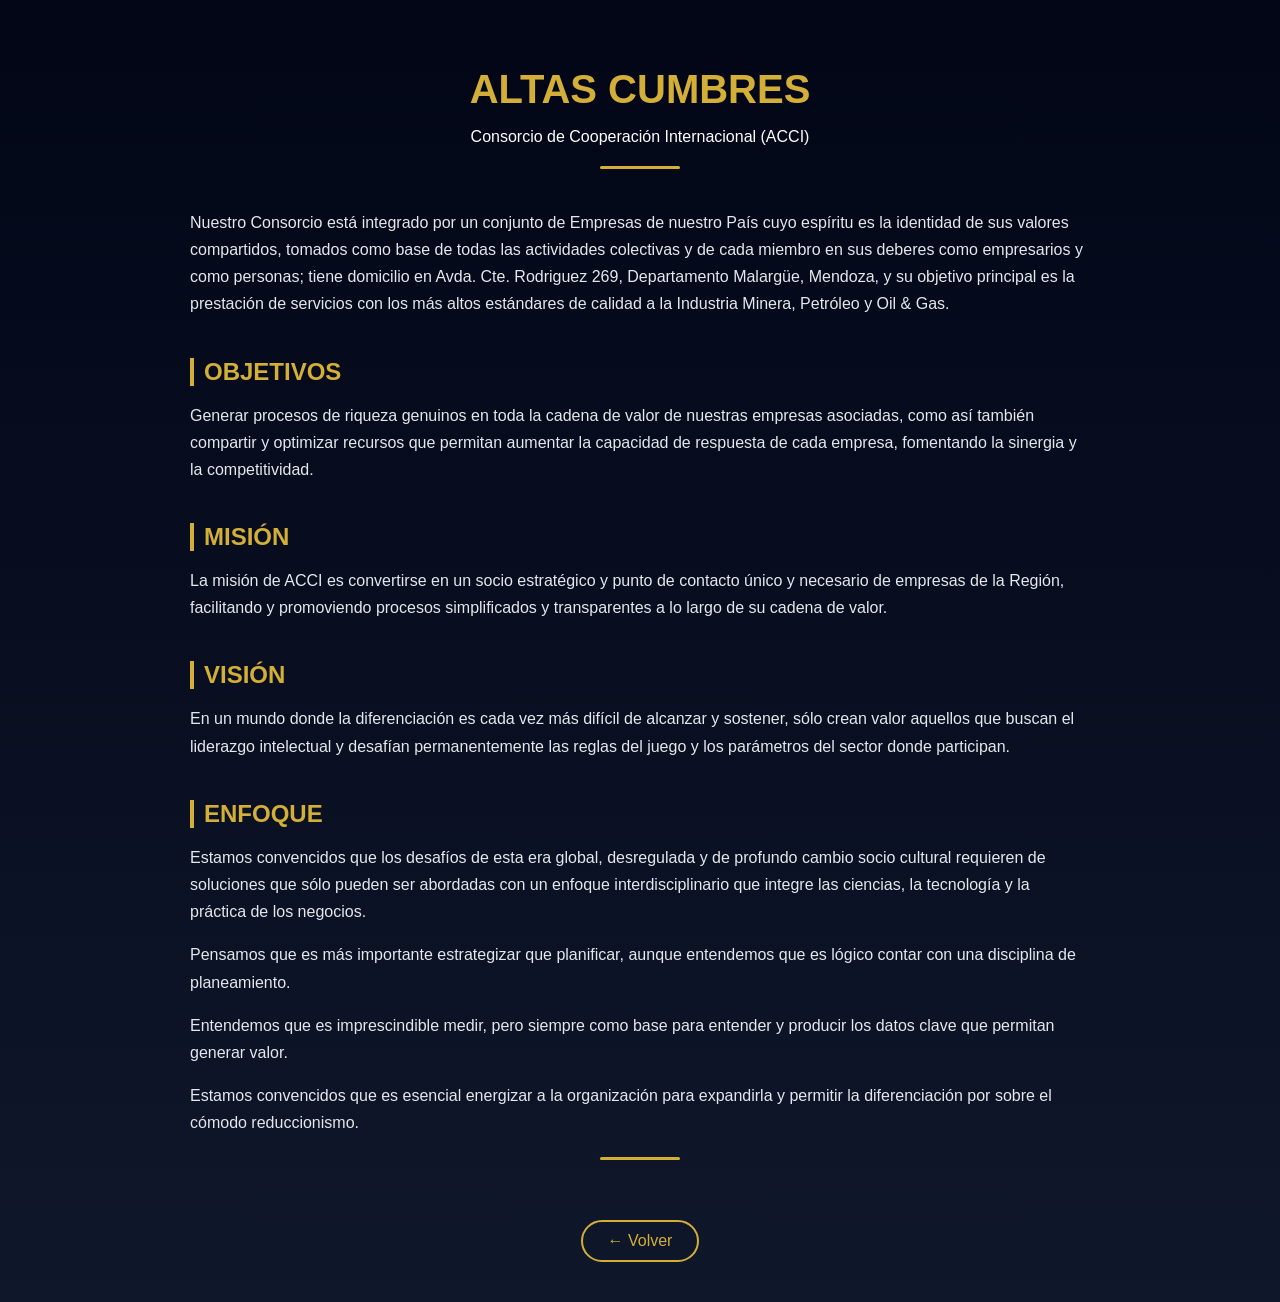
<file: altascumbres.html>
<!DOCTYPE html>
<html lang="es">
<head>
  <meta charset="UTF-8">
  <title>Altas Cumbres - ACCI</title>
  <meta name="viewport" content="width=device-width, initial-scale=1.0">

  <style>
    body {
      margin: 0;
      font-family: 'Segoe UI', sans-serif;
      background: linear-gradient(180deg, #020617, #0f172a);
      color: white;
    }

    .container {
      max-width: 900px;
      margin: auto;
      padding: 40px 20px;
      text-align: center;
    }

    h1 {
      font-size: 2.5rem;
      color: #d4af37;
      margin-bottom: 10px;
    }

    .divider {
      width: 80px;
      height: 3px;
      background: #d4af37;
      margin: 20px auto;
      border-radius: 10px;
    }

    .section {
      margin-top: 40px;
      text-align: left;
    }

    .section h2 {
      color: #d4af37;
      margin-bottom: 10px;
      border-left: 4px solid #d4af37;
      padding-left: 10px;
    }

    .section p {
      line-height: 1.7;
      color: #e5e7eb;
    }

    /* Botón volver */
    .btn-volver {
      display: inline-block;
      margin-top: 40px;
      padding: 10px 25px;
      border: 2px solid #d4af37;
      color: #d4af37;
      text-decoration: none;
      border-radius: 30px;
      transition: 0.3s;
    }

    .btn-volver:hover {
      background: #d4af37;
      color: #020617;
    }
  </style>
</head>

<body>

  <div class="container">

    <!-- TITULO -->
    <h1>ALTAS CUMBRES</h1>
    <p>Consorcio de Cooperación Internacional (ACCI)</p>

    <div class="divider"></div>

    <!-- DESCRIPCIÓN -->
    <div class="section">
      <p>
        Nuestro Consorcio está integrado por un conjunto de Empresas de nuestro País cuyo espíritu es la identidad de sus valores compartidos, tomados como base de todas las actividades colectivas y de cada miembro en sus deberes como empresarios y como personas; tiene domicilio en Avda. Cte. Rodriguez 269, Departamento Malargüe, Mendoza, y su objetivo principal es la prestación de servicios con los más altos estándares de calidad a la Industria Minera, Petróleo y Oil & Gas.
      </p>
    </div>

    <!-- OBJETIVOS -->
    <div class="section">
      <h2>OBJETIVOS</h2>
      <p>
        Generar procesos de riqueza genuinos en toda la cadena de valor de nuestras empresas asociadas, como así también compartir y optimizar recursos que permitan aumentar la capacidad de respuesta de cada empresa, fomentando la sinergia y la competitividad.
      </p>
    </div>

    <!-- MISION -->
    <div class="section">
      <h2>MISIÓN</h2>
      <p>
        La misión de ACCI es convertirse en un socio estratégico y punto de contacto único y necesario de empresas de la Región, facilitando y promoviendo procesos simplificados y transparentes a lo largo de su cadena de valor.
      </p>
    </div>

    <!-- VISION -->
    <div class="section">
      <h2>VISIÓN</h2>
      <p>
        En un mundo donde la diferenciación es cada vez más difícil de alcanzar y sostener, sólo crean valor aquellos que buscan el liderazgo intelectual y desafían permanentemente las reglas del juego y los parámetros del sector donde participan.
      </p>
    </div>

    <!-- ENFOQUE -->
    <div class="section">
      <h2>ENFOQUE</h2>
      <p>
        Estamos convencidos que los desafíos de esta era global, desregulada y de profundo cambio socio cultural requieren de soluciones que sólo pueden ser abordadas con un enfoque interdisciplinario que integre las ciencias, la tecnología y la práctica de los negocios.
      </p>
      <p>
        Pensamos que es más importante estrategizar que planificar, aunque entendemos que es lógico contar con una disciplina de planeamiento.
      </p>
      <p>
        Entendemos que es imprescindible medir, pero siempre como base para entender y producir los datos clave que permitan generar valor.
      </p>
      <p>
        Estamos convencidos que es esencial energizar a la organización para expandirla y permitir la diferenciación por sobre el cómodo reduccionismo.
      </p>
    </div>

    <div class="divider"></div>

    <!-- BOTON VOLVER -->
    <a href="index.html" class="btn-volver">← Volver</a>

  </div>

</body>
</html>
</file>
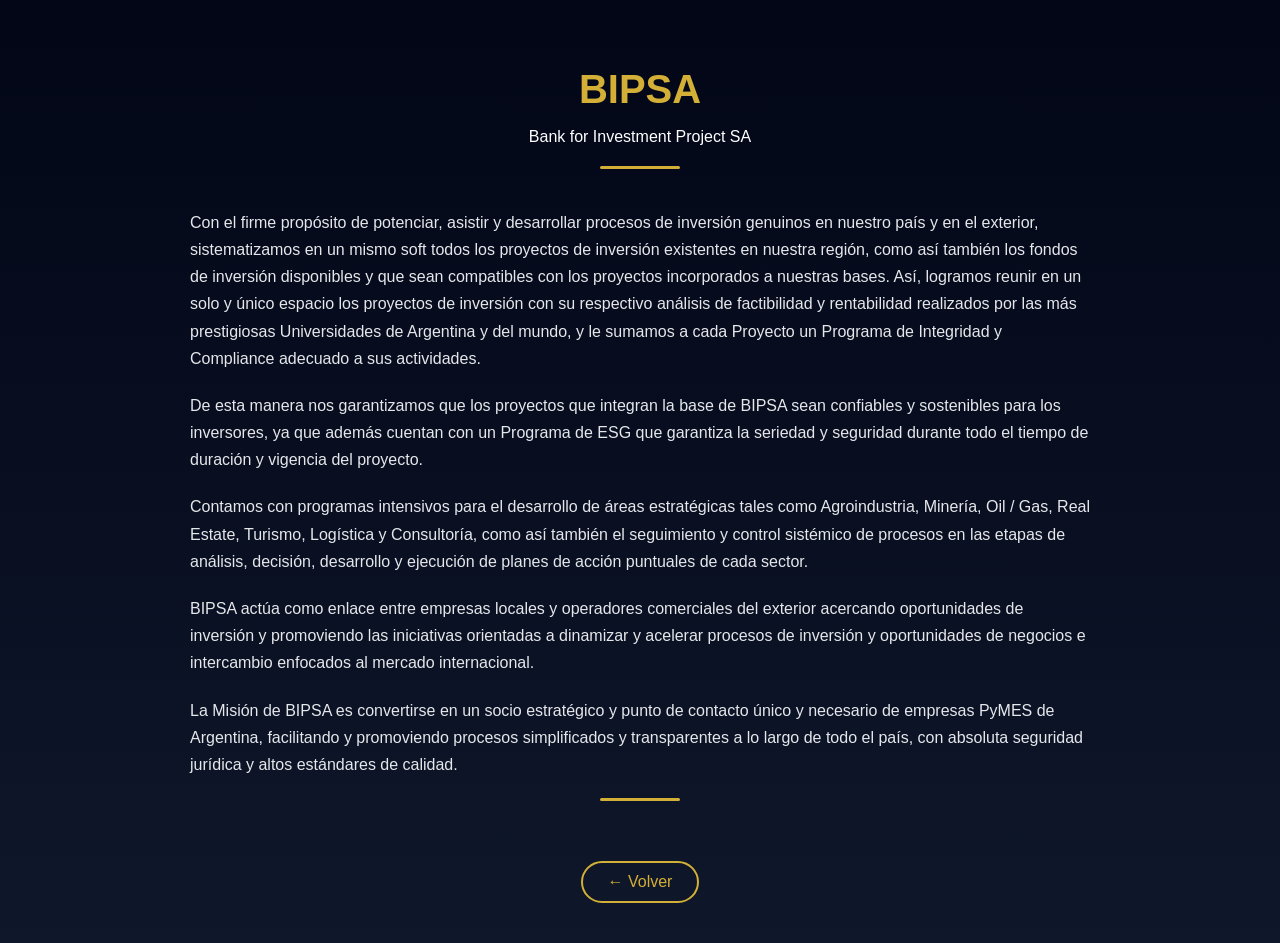
<file: bipsa.html>
<!DOCTYPE html>
<html lang="es">
<head>
  <meta charset="UTF-8">
  <title>BIPSA - Bank for Investment Project</title>
  <meta name="viewport" content="width=device-width, initial-scale=1.0">

  <style>
    body {
      margin: 0;
      font-family: 'Segoe UI', sans-serif;
      background: linear-gradient(180deg, #020617, #0f172a);
      color: white;
    }

    .container {
      max-width: 900px;
      margin: auto;
      padding: 40px 20px;
      text-align: center;
    }

    h1 {
      font-size: 2.5rem;
      color: #d4af37;
      margin-bottom: 10px;
    }

    .divider {
      width: 80px;
      height: 3px;
      background: #d4af37;
      margin: 20px auto;
      border-radius: 10px;
    }

    .section {
      margin-top: 40px;
      text-align: left;
    }

    .section p {
      line-height: 1.7;
      color: #e5e7eb;
      margin-bottom: 20px;
    }

    /* Botón volver */
    .btn-volver {
      display: inline-block;
      margin-top: 40px;
      padding: 10px 25px;
      border: 2px solid #d4af37;
      color: #d4af37;
      text-decoration: none;
      border-radius: 30px;
      transition: 0.3s;
    }

    .btn-volver:hover {
      background: #d4af37;
      color: #020617;
    }
  </style>
</head>

<body>

  <div class="container">

    <!-- TITULO -->
    <h1>BIPSA</h1>
    <p>Bank for Investment Project SA</p>

    <div class="divider"></div>

    <!-- CONTENIDO -->
    <div class="section">

      <p>
        Con el firme propósito de potenciar, asistir y desarrollar procesos de inversión genuinos en nuestro país y en el exterior, sistematizamos en un mismo soft todos los proyectos de inversión existentes en nuestra región, como así también los fondos de inversión disponibles y que sean compatibles con los proyectos incorporados a nuestras bases. Así, logramos reunir en un solo y único espacio los proyectos de inversión con su respectivo análisis de factibilidad y rentabilidad realizados por las más prestigiosas Universidades de Argentina y del mundo, y le sumamos a cada Proyecto un Programa de Integridad y Compliance adecuado a sus actividades.
      </p>

      <p>
        De esta manera nos garantizamos que los proyectos que integran la base de BIPSA sean confiables y sostenibles para los inversores, ya que además cuentan con un Programa de ESG que garantiza la seriedad y seguridad durante todo el tiempo de duración y vigencia del proyecto.
      </p>

      <p>
        Contamos con programas intensivos para el desarrollo de áreas estratégicas tales como Agroindustria, Minería, Oil / Gas, Real Estate, Turismo, Logística y Consultoría, como así también el seguimiento y control sistémico de procesos en las etapas de análisis, decisión, desarrollo y ejecución de planes de acción puntuales de cada sector.
      </p>

      <p>
        BIPSA actúa como enlace entre empresas locales y operadores comerciales del exterior acercando oportunidades de inversión y promoviendo las iniciativas orientadas a dinamizar y acelerar procesos de inversión y oportunidades de negocios e intercambio enfocados al mercado internacional.
      </p>

      <p>
        La Misión de BIPSA es convertirse en un socio estratégico y punto de contacto único y necesario de empresas PyMES de Argentina, facilitando y promoviendo procesos simplificados y transparentes a lo largo de todo el país, con absoluta seguridad jurídica y altos estándares de calidad.
      </p>

    </div>

    <div class="divider"></div>

    <!-- BOTON VOLVER -->
    <a href="index.html" class="btn-volver">← Volver</a>

  </div>

</body>
</html>
</file>
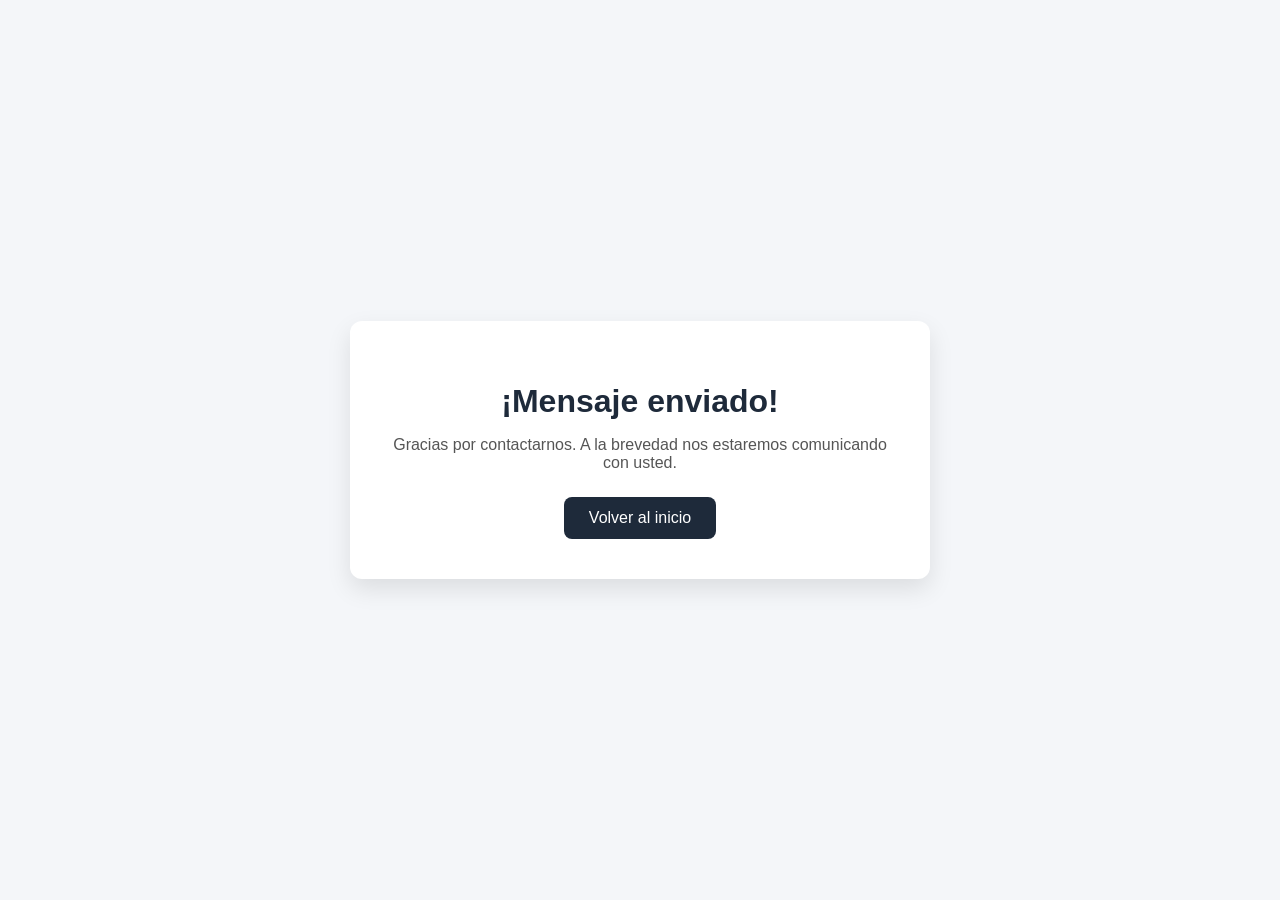
<file: gracias.html>
<!DOCTYPE html>
<html lang="es">
<head>
  <meta charset="UTF-8">
  <title>Mensaje enviado</title>
  <meta name="viewport" content="width=device-width, initial-scale=1.0">

  <style>
    body {
      margin: 0;
      font-family: Arial, sans-serif;
      background: #f4f6f9;
      display: flex;
      align-items: center;
      justify-content: center;
      height: 100vh;
    }

    .box {
      background: white;
      padding: 40px;
      border-radius: 12px;
      text-align: center;
      max-width: 500px;
      box-shadow: 0 10px 25px rgba(0,0,0,0.1);
    }

    .box h1 {
      color: #1e2a3a;
      margin-bottom: 10px;
    }

    .box p {
      color: #555;
      font-size: 16px;
      margin-bottom: 25px;
    }

    .btn {
      display: inline-block;
      padding: 12px 25px;
      background: #1e2a3a;
      color: white;
      text-decoration: none;
      border-radius: 8px;
      transition: 0.3s;
    }

    .btn:hover {
      background: #2f4158;
    }
  </style>
</head>

<body>

  <div class="box">
    <h1>¡Mensaje enviado!</h1>
    <p>Gracias por contactarnos. A la brevedad nos estaremos comunicando con usted.</p>

    <a href="https://estudiogaradeallende.com" class="btn">
      Volver al inicio
    </a>
  </div>

</body>
</html>
</file>
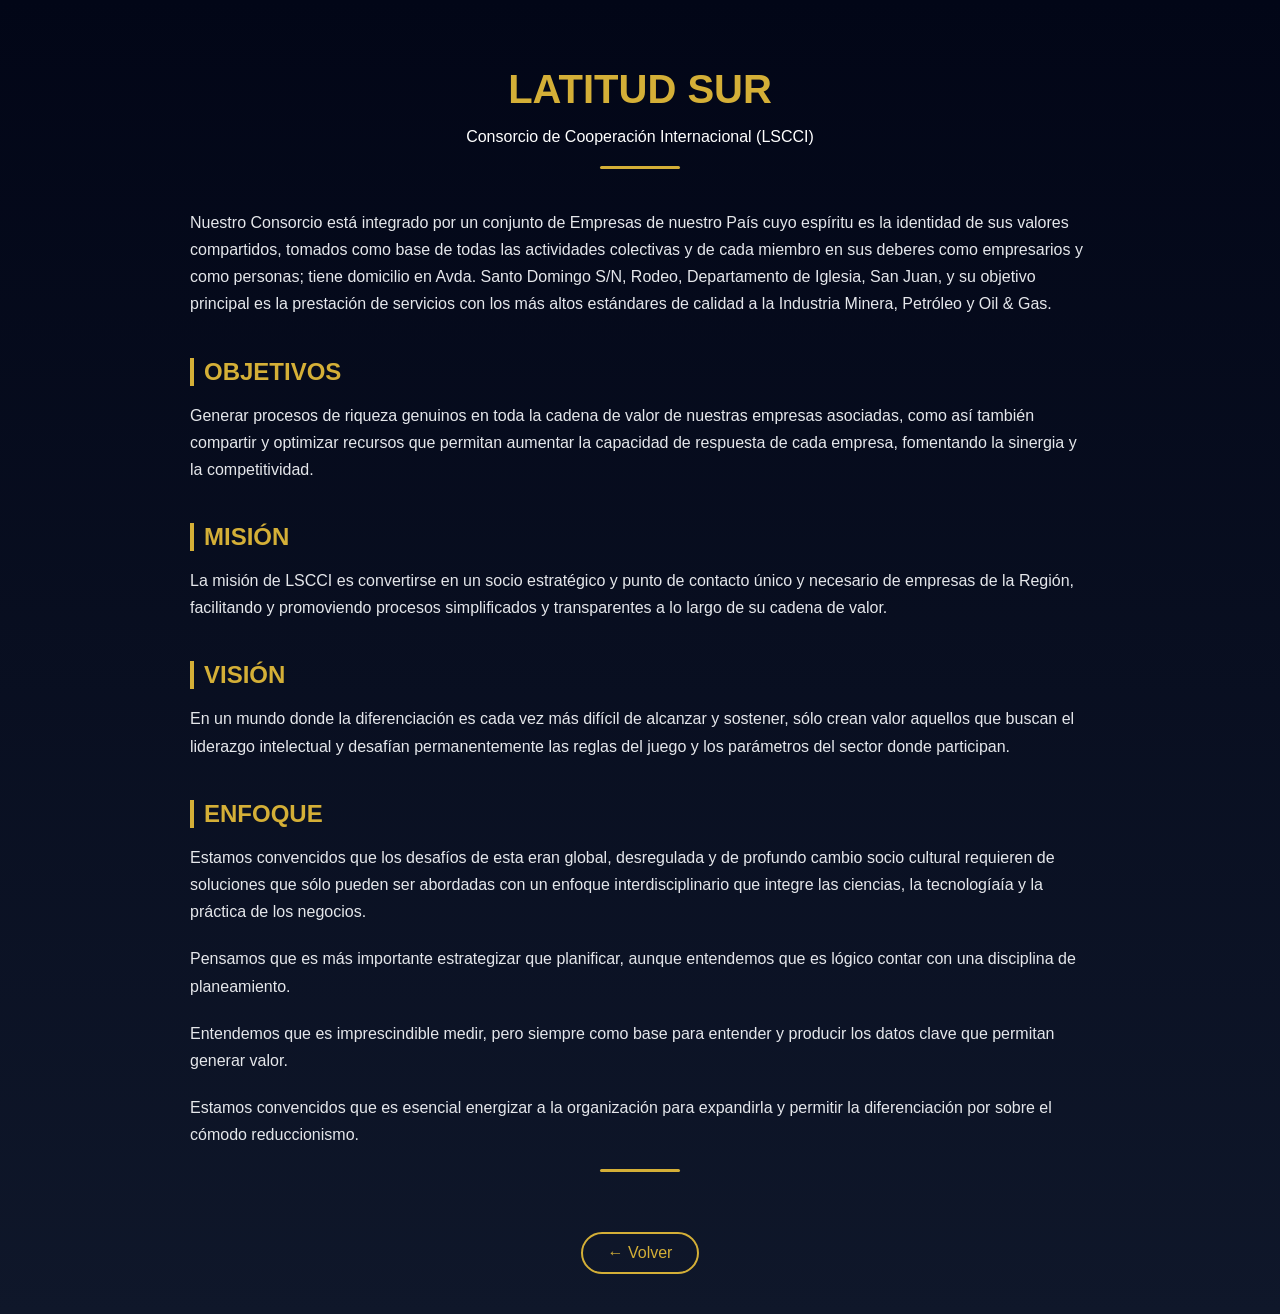
<file: latitudsur.html>
<!DOCTYPE html>
<html lang="es">
<head>
  <meta charset="UTF-8">
  <title>Latitud Sur - LSCCI</title>
  <meta name="viewport" content="width=device-width, initial-scale=1.0">

  <style>
    body {
      margin: 0;
      font-family: 'Segoe UI', sans-serif;
      background: linear-gradient(180deg, #020617, #0f172a);
      color: white;
    }

    .container {
      max-width: 900px;
      margin: auto;
      padding: 40px 20px;
      text-align: center;
    }

    h1 {
      font-size: 2.5rem;
      color: #d4af37;
      margin-bottom: 10px;
    }

    .divider {
      width: 80px;
      height: 3px;
      background: #d4af37;
      margin: 20px auto;
      border-radius: 10px;
    }

    .section {
      margin-top: 40px;
      text-align: left;
    }

    .section h2 {
      color: #d4af37;
      margin-bottom: 10px;
      border-left: 4px solid #d4af37;
      padding-left: 10px;
    }

    .section p {
      line-height: 1.7;
      color: #e5e7eb;
      margin-bottom: 20px;
    }

    /* Botón volver */
    .btn-volver {
      display: inline-block;
      margin-top: 40px;
      padding: 10px 25px;
      border: 2px solid #d4af37;
      color: #d4af37;
      text-decoration: none;
      border-radius: 30px;
      transition: 0.3s;
    }

    .btn-volver:hover {
      background: #d4af37;
      color: #020617;
    }
  </style>
</head>

<body>

  <div class="container">

    <!-- TITULO -->
    <h1>LATITUD SUR</h1>
    <p>Consorcio de Cooperación Internacional (LSCCI)</p>

    <div class="divider"></div>

    <!-- DESCRIPCIÓN -->
    <div class="section">
      <p>
        Nuestro Consorcio está integrado por un conjunto de Empresas de nuestro País cuyo espíritu es la identidad de sus valores compartidos, tomados como base de todas las actividades colectivas y de cada miembro en sus deberes como empresarios y como personas; tiene domicilio en Avda. Santo Domingo S/N, Rodeo, Departamento de Iglesia, San Juan, y su objetivo principal es la prestación de servicios con los más altos estándares de calidad a la Industria Minera, Petróleo y Oil & Gas.
      </p>
    </div>

    <!-- OBJETIVOS -->
    <div class="section">
      <h2>OBJETIVOS</h2>
      <p>
        Generar procesos de riqueza genuinos en toda la cadena de valor de nuestras empresas asociadas, como así también compartir y optimizar recursos que permitan aumentar la capacidad de respuesta de cada empresa, fomentando la sinergia y la competitividad.
      </p>
    </div>

    <!-- MISION -->
    <div class="section">
      <h2>MISIÓN</h2>
      <p>
        La misión de LSCCI es convertirse en un socio estratégico y punto de contacto único y necesario de empresas de la Región, facilitando y promoviendo procesos simplificados y transparentes a lo largo de su cadena de valor.
      </p>
    </div>

    <!-- VISION -->
    <div class="section">
      <h2>VISIÓN</h2>
      <p>
        En un mundo donde la diferenciación es cada vez más difícil de alcanzar y sostener, sólo crean valor aquellos que buscan el liderazgo intelectual y desafían permanentemente las reglas del juego y los parámetros del sector donde participan.
      </p>
    </div>

    <!-- ENFOQUE -->
    <div class="section">
      <h2>ENFOQUE</h2>
      <p>
        Estamos convencidos que los desafíos de esta eran global, desregulada y de profundo cambio socio cultural requieren de soluciones que sólo pueden ser abordadas con un enfoque interdisciplinario que integre las ciencias, la tecnologíaía y la práctica de los negocios.
      </p>
      <p>
        Pensamos que es más importante estrategizar que planificar, aunque entendemos que es lógico contar con una disciplina de planeamiento.
      </p>
      <p>
        Entendemos que es imprescindible medir, pero siempre como base para entender y producir los datos clave que permitan generar valor.
      </p>
      <p>
        Estamos convencidos que es esencial energizar a la organización para expandirla y permitir la diferenciación por sobre el cómodo reduccionismo.
      </p>
    </div>

    <div class="divider"></div>

    <!-- BOTON VOLVER -->
    <a href="index.html" class="btn-volver">← Volver</a>

  </div>

</body>
</html>
</file>
<file: style.css>
/* RESET */
* {
  margin: 0;
  padding: 0;
  box-sizing: border-box;
  font-family: 'Georgia', serif;
}
* {
  max-width: 100%;
}
html, body {
  overflow-x: hidden;
  width: 100%;
}
body {
  overflow-x: hidden;
  max-width: 100%;
}
body {
  padding-top: 80px;
  background-color: #1e2a3a;
}
/* HEADER */
.header {
  position: fixed;
  top: 0;
  width: 100%;
  height: 80px;
  background-color: #1e2a3a;
  display: flex;
  flex-direction: row;
  justify-content: space-between;
  align-items: center;
  padding: 0 60px;
  z-index: 1000;
}

.logo {
  color: #d4b47c;
  font-size: 28px;
  font-weight: bold;
}

.logo span {
  display: block;
  font-size: 12px;
  letter-spacing: 2px;
}

.logo img {
  height: 110px; /* ajusta según cómo lo quieras */
  display: block;
}
.nav {
  display: flex;
  gap: 30px;
}

.nav a {
  color: #cfd6df;
  text-decoration: none;
  font-size: 14px;
  white-space: nowrap;
}

.nav a:hover {
  color: #ffffff;
}

/*RESPONSIVE*/
/* ===== RESPONSIVE HEADER ===== */

/* TABLET */
@media (max-width: 1024px) {

  .header {
    padding: 0 30px;
  }

  .nav {
    gap: 20px;
  }

  .logo img {
    height: 80px;
  }
}
.menu-toggle {
  display: none; /* oculto en PC */
  flex-direction: column;
  gap: 5px;
  cursor: pointer;
}

.menu-toggle span {
  width: 25px;
  height: 3px;
  background: #cfd6df;
}

/* MOBILE */
@media (max-width: 768px) {

  .header {
    padding: 0 20px;
    height: 70px;
  }

  .logo img {
    height: 50px;
  }

  /* 🔴 ocultamos menú normal */
  .nav {
    display: none;
    position: absolute;
    top: 70px;
    left: 0;
    width: 100%;
    background: #1e2a3a;

    flex-direction: column;
    align-items: center;
    gap: 20px;
    padding: 20px 0;
  }

  /* 🔥 cuando se activa */
  .nav.active {
    display: flex;
  }

  /* 🔥 botón hamburguesa */
  .menu-toggle {
    display: flex;
    flex-direction: column;
    gap: 5px;
    cursor: pointer;
  }

  .menu-toggle span {
    width: 25px;
    height: 3px;
    background: #cfd6df;
  }
}


/* EXTRA CHICO */
@media (max-width: 400px) {

  .logo img {
    height: 40px;
  }

  .nav a {
    font-size: 13px;
  }
}

/* HERO */
.hero {
  background: url("assets/banner.png") center/cover no-repeat;
  aspect-ratio: 1920 / 635;
  width: 100%;
  background-size:contain;
  display: flex;
  justify-content: center;
  align-items: center;
  text-align: center;
  color: white;
}
.hero-content {
  position: relative;
  z-index: 2;
}

.hero h1 {
  font-size: 48px;
  margin-bottom: 20px;
}

.hero button {
  padding: 12px 25px;
  border: 1px solid white;
  background: transparent;
  color: white;
  cursor: pointer;
}

.hero button:hover {
  background: white;
  color: black;
}
/* ===== HERO RESPONSIVE ===== */

/* TABLET */
@media (max-width: 1024px) {

  .hero {
    aspect-ratio: auto;
    height: 500px;
    background-size: cover; /* mejor en tablet */
  }

  .hero h1 {
    font-size: 36px;
  }
}


/* MOBILE */
@media (max-width: 768px) {

  .hero {
    height: 400px;
    padding: 0 20px;
    background-size: cover;
  }

  .hero h1 {
    font-size: 26px;
  }

  .hero button {
    padding: 10px 20px;
    font-size: 14px;
  }
}


/* EXTRA CHICO */
@media (max-width: 400px) {

  .hero {
    height: 350px;
  }

  .hero h1 {
    font-size: 22px;
  }
}




/* PERFIL */
.perfil {
  background: #f2f2f2;
  padding: 100px 20px 60px;
  display: flex;
  justify-content: center;
}

.perfil-card {
  background: #e9e9e9;
  max-width: 800px;
  text-align: center;
  padding: 40px;
  margin-top: -120px;
  box-shadow: 0px 5px 20px rgba(0,0,0,0.2);
}

.perfil-card h2 {
  margin-bottom: 20px;
  font-size: 24px;
}

.perfil-card p {
  margin-bottom: 15px;
  color: #555;
}
/* SECCIÓN */
.about {
  display: flex;
  flex-direction: column;
  justify-content: center;
  align-items: center;
  background: linear-gradient(180deg, #1b2638, #121a26);
  padding: 100px 20px;
}

.container{
  margin-bottom: -50px;
}

/* ===== PERFIL + ABOUT RESPONSIVE ===== */

/* TABLET */
@media (max-width: 1024px) {

  .perfil {
    padding: 80px 20px 50px;
  }

  .perfil-card {
    max-width: 90%;
    padding: 30px;
    margin-top: -100px;
  }

  .perfil-card h2 {
    font-size: 22px;
  }

  .about {
    padding: 80px 20px;
  }
}


/* MOBILE */
@media (max-width: 768px) {

  .perfil {
    padding: 60px 15px 40px;
  }

  .perfil-card {
    max-width: 100%;
    padding: 25px;
    margin-top: -60px; /* 🔥 menos superposición */
  }

  .perfil-card h2 {
    font-size: 20px;
  }

  .perfil-card p {
    font-size: 14px;
  }

  .about {
    padding: 60px 15px;
  }

  .container {
    margin-bottom: 0; /* 🔥 evita que se rompa el layout */
  }
}


/* EXTRA CHICO */
@media (max-width: 400px) {

  .perfil-card {
    padding: 20px;
    margin-top: -40px;
  }

  .perfil-card h2 {
    font-size: 18px;
  }

  .perfil-card p {
    font-size: 13px;
  }
}



/* HEADER */
.about-header {
  text-align: center;
  margin-bottom: 70px;
}

.about-header .subtitle {
  color: #c9a66b;
  font-size: 18px;
  position: relative;
}

.about-header .subtitle::before,
.about-header .subtitle::after {
  content: "";
  width: 40px;
  height: 1px;
  background: #c9a66b;
  display: inline-block;
  margin: 0 10px;
}

.about-header h2 {
  color: white;
    font-size: 40px;
  font-weight: 500;
  margin-top: 10px;
}

/* GRID */
.about-grid {
  display: grid;
  grid-template-columns: repeat(3, 1fr);
  gap: 35px;
}

/* CARDS */
.about-card {
  background: rgba(255, 255, 255, 0.03);
  backdrop-filter: blur(8px);
  padding: 35px 30px;
  border-radius: 8px;
  border: 1px outset rgba(116, 121, 184, 0.03);
  text-align: left;
  transition: all 0.35s ease;
  position: relative;
  overflow: hidden;
}

/* línea dorada animada */
.about-card::before {
  content: "";
  position: absolute;
  top: 0;
  left: 0;
  width: 0%;
  height: 3px;
  background: #c9a66b;
  transition: 0.4s;
}

.about-card:hover::before {
  width: 100%;
}


.about-card:hover {
  transform: translateY(-8px);
  box-shadow: 0 15px 35px rgba(0,0,0,0.08);
  border-color: #c9a66b;
}

.about-card:hover .icon{
  transform: rotate(180deg)
}

/* ICONO */
.icon {
  transform: rotate(0deg);
  transition: 1s ease;
  color: #c9a66b;
  font-size: 18px;
  margin-bottom: 15px;
}

.about-card:hover .icon{
  transform: rotate(360deg);
}

.abt-card-title{
  display: flex;
  flex-direction: row;
  gap: 10px;
  color: white;
}

/* TITULO */
.about-card h3 {
  font-size: 18px;
  color: #ffffff;
  margin-bottom: 12px;
}

/* TEXTO */
.about-card p {
  margin-top: 10px;
  font-size: 14px;
  color: #f5f5f5;
  line-height: 1.6;
}

/* FOOTER */
.about-footer {
  text-align: center;
  margin-top: 70px;
}

.about-footer p {
  font-size: 18px;
  color: #1f2c3f;
  font-weight: 500;
}

/* ANIMACIÓN SCROLL */
.reveal {
  opacity: 0;
  transform: translateY(40px);
  transition: 0.8s ease;
}

.reveal.active {
  opacity: 1;
  transform: translateY(0);
}
/* ===== ABOUT RESPONSIVE ===== */

/* TABLET */
@media (max-width: 1024px) {

  .about-header h2 {
    font-size: 32px;
  }

  .about-grid {
    grid-template-columns: repeat(2, 1fr); /* 🔥 pasa de 3 a 2 */
    gap: 25px;
  }

  .about-card {
    padding: 30px 25px;
  }

  .about-card h3 {
    font-size: 17px;
  }
}


/* MOBILE */
@media (max-width: 768px) {

  .about-header {
    margin-bottom: 50px;
  }

  .about-header h2 {
    font-size: 26px;
  }

  .about-header .subtitle {
    font-size: 16px;
  }

  .about-grid {
    grid-template-columns: 1fr; /* 🔥 1 sola columna */
    gap: 20px;
  }

  .about-card {
    padding: 25px 20px;
  }

  .about-card h3 {
    font-size: 16px;
  }

  .about-card p {
    font-size: 13px;
  }

  .abt-card-title {
    flex-direction: row;
    align-items: center;
  }

  .icon {
    font-size: 16px;
  }
}


/* EXTRA CHICO */
@media (max-width: 400px) {

  .about-header h2 {
    font-size: 22px;
  }

  .about-card {
    padding: 20px 15px;
  }

  .about-card p {
    font-size: 12px;
  }
}


/* EQUIPO */
.equipo {
  display: flex;
  flex-direction: column;
  align-items: center;
  justify-content: center;
  background: linear-gradient(to bottom, #121a26, #1b2638);
  
  padding-top: 10px;
  margin-bottom: 0px;
  text-align: center;
}

.equipo-header .subtitulo {
  color: #b89b6d;
  font-size: 18px;
  position: relative;
  display: inline-block;
  margin-bottom: 10px;
}

.equipo-header .subtitulo::before,
.equipo-header .subtitulo::after {
  content: "";
  width: 40px;
  height: 1px;
  background: #b89b6d;
  position: absolute;
  top: 50%;
}

.equipo-header .subtitulo::before {
  left: -50px;
}

.equipo-header .subtitulo::after {
  right: -50px;
}

.equipo-header h2 {
  font-size: 36px;
  color: white;
  margin-bottom: 15px;
}

.equipo-header h3 {
  font-size: 24px;
  color: #666;
  margin-bottom: 60px;
}

.equipo-container {
  display: flex;
  justify-content: center;
  margin-top: 50px;
  gap: 60px;
  flex-wrap: wrap;
  margin-bottom: -90px;
}

.equipo-container2{
  margin-top: 100px;
  margin-bottom: 50px;
}

.persona {
  display: flex;
  flex-direction: column;
  justify-content: center;
  align-items: center;
}

.persona img {
  width: 300px;
  height: 300px;
  object-fit: cover;
  object-position: top;
  border-radius: 50%;
  border: 1px solid #ddd;
  margin-bottom: 20px;
  transition: transform 0.3s ease;
}

.persona:hover img {
  transform: scale(1.05);
}

.persona h4 {
  font-size: 20px;
  color: white;
  margin-bottom: 10px;
}

.persona p {
  font-size: 14px;
  color: #666;
  margin-bottom: 10px;
  line-height: 1.5;
}

.persona a {
  font-size: 14px;
  color: #b89b6d;
  text-decoration: none;
}

.persona a:hover {
  color: #000;
}
/* ===== EQUIPO RESPONSIVE ===== */

/* TABLET */
@media (max-width: 1024px) {

  .equipo-header h2 {
    font-size: 30px;
  }

  .equipo-header h3 {
    font-size: 20px;
    margin-bottom: 40px;
  }

  .equipo-container {
    gap: 40px;
    margin-bottom: -60px;
  }

  .persona img {
    width: 240px;
    height: 240px;
  }
}


/* MOBILE */
@media (max-width: 768px) {

  .equipo {
    padding: 40px 15px;
  }

  .equipo-header h2 {
    font-size: 26px;
  }

  .equipo-header h3 {
    font-size: 18px;
    margin-bottom: 30px;
  }

  .equipo-header .subtitulo {
    font-size: 16px;
  }

  /* 🔥 esto es clave */
  .equipo-container {
    flex-direction: column;
    align-items: center;
    gap: 50px;
    margin-bottom: 0; /* evita que se corte */
  }

  .equipo-container2 {
    margin-top: 50px;
    margin-bottom: 20px;
  }

  .persona img {
    width: 200px;
    height: 200px;
  }

  .persona h4 {
    font-size: 18px;
  }

  .persona p {
    font-size: 13px;
  }

  /* líneas decorativas más chicas */
  .equipo-header .subtitulo::before,
  .equipo-header .subtitulo::after {
    width: 25px;
  }

  .equipo-header .subtitulo::before {
    left: -30px;
  }

  .equipo-header .subtitulo::after {
    right: -30px;
  }
}


/* EXTRA CHICO */
@media (max-width: 400px) {

  .persona img {
    width: 160px;
    height: 160px;
  }

  .persona h4 {
    font-size: 16px;
  }

  .persona p {
    font-size: 12px;
  }
}





/* Consorcios */

.consorcio {
  display: flex;
  flex-direction: column;
  justify-content: center;
  align-items: center;
}

.consorcio img {
  width: 300px;
  height: 300px;
  object-fit: cover;
  object-position: top;
  border-radius: 3px;
  border: 1px solid #ddd;
  margin-bottom: 20px;
  box-shadow: 0px 0px 0px #393a1e;
  transition: transform 0.8s ease;
}

.consorcio:hover img {
  transform: scale(1.25);
  box-shadow: 5px 4px 4px #b8860b;
}

.consorcio {
  display: flex;
  flex-direction: column;
  align-items: center;
}
.consorcio img {
  margin-bottom: 45px; /* 👈 separa imagen del botón */
}
.btn-consorcio {
  padding: 10px 25px;
  border: 2px solid #d4af37; /* dorado */
  color: #d4af37;
  background: transparent;
  text-decoration: none;
  font-weight: 500;
  border-radius: 30px;
  transition: 0.3s ease;
}

/* Hover elegante */
.btn-consorcio:hover {
  background: #d4af37;
  color: #020617;
  transform: translateY(-2px);
  box-shadow: 0 5px 15px rgba(212, 175, 55, 0.4);
}

.hrdivider{
  display: flex;
  flex-direction: column;
  justify-content: center;
  align-items: center;
  width: fit-content;
  height: 100px;
  overflow: hidden;
  margin-top: 150px;
}

/* SECCIÓN */
.areas {
  display: flex;
  flex-direction: column;
  align-items: center;
  justify-content: center;
  background: linear-gradient(180deg, #1b2638, #121a26);
  padding: 110px 20px;
  color: #ffffff;
}

/* HEADER */
.areas-header {
  text-align: center;
  margin-bottom: 80px;
}

.areas-header .subtitle {
  color: #c9a66b;
  font-size: 18px;
  letter-spacing: 1px;
  position: relative;
}

.areas-header .subtitle::before,
.areas-header .subtitle::after {
  content: "";
  width: 50px;
  height: 1px;
  background: linear-gradient(to right, transparent, #c9a66b, transparent);
  display: inline-block;
  margin: 0 12px;
}

.areas-header h2 {
  font-size: 40px;
  font-weight: 500;
  margin-top: 10px;
}

/* GRID */
.areas-grid {
  display: grid;
  grid-template-columns: repeat(3, 1fr);
  gap: 40px;
}

/* CARD */
.area-card {
  background: rgba(255, 255, 255, 0.03);
  backdrop-filter: blur(8px);
  padding: 35px;
  border-radius: 10px;
  border: 1px solid rgba(255,255,255,0.08);
  transition: all 0.4s ease;
  position: relative;
  overflow: hidden;
}

/* glow dorado */
.area-card::after {
  content: "";
  position: absolute;
  width: 200%;
  height: 200%;
  background: radial-gradient(circle, rgba(201,166,107,0.15), transparent 70%);
  top: -50%;
  left: -50%;
  opacity: 0;
  transition: 0.5s;
}

.area-card:hover::after {
  opacity: 1;
}

.area-card:hover {
  transform: translateY(-10px);
  border: 1px solid rgba(201,166,107,0.4);
}

/* ICONO */
.icon {
  flex-shrink: 0; /* evita que se deforme */
}

.icon svg {
  width: 40px;
  height: 40px;
  display: block;
}

/* TITULO */
.area-card {
  display: flex;
  align-items: center; /* centra verticalmente */
  gap: 20px; /* espacio entre icono y texto */
}
.area-card h3 {
  font-size: 18px;
  margin-bottom: 12px;
}

/* TEXTO */
.area-card p {
  font-size: 14px;
  color: #cfcfcf;
  line-height: 1.6;
}

/* FOOTER */
.areas-footer {
  text-align: center;
  margin-top: 80px;
}

.areas-footer p {
  font-size: 18px;
  color: #c9a66b;
}

/* ANIMACIÓN */
.reveal {
  opacity: 0;
  transform: translateY(40px);
  transition: 0.8s ease;
}

.reveal.active {
  opacity: 1;
  transform: translateY(0);
}
.card-center {
  grid-column: 2;
}

/* ===== CONSORCIO + AREAS RESPONSIVE ===== */

/* TABLET */
@media (max-width: 1024px) {

  .consorcio img {
    width: 240px;
    height: 240px;
  }

  .hrdivider {
    margin-top: 100px;
    height: 80px;
  }

  .areas {
    padding: 90px 20px;
  }

  .areas-header h2 {
    font-size: 32px;
  }

  .areas-grid {
    grid-template-columns: repeat(2, 1fr); /* 🔥 3 → 2 */
    gap: 30px;
  }

  .area-card {
    padding: 30px;
  }
}


/* MOBILE */
@media (max-width: 768px) {

  .consorcio img {
    width: 200px;
    height: 200px;
  }

  .consorcio:hover img {
    transform: none; /* 🔥 evita zoom molesto en mobile */
  }

  .hrdivider {
    margin-top: 60px;
    height: 60px;
  }

  .areas {
    padding: 60px 15px;
  }

  .areas-header {
    margin-bottom: 50px;
  }

  .areas-header h2 {
    font-size: 26px;
  }

  .areas-header .subtitle {
    font-size: 16px;
  }

  .areas-grid {
    grid-template-columns: 1fr; /* 🔥 1 columna */
    gap: 20px;
  }

  /* 🔥 cards en columna */
  .area-card {
    flex-direction: column;
    align-items: flex-start;
    padding: 25px 20px;
  }

  .area-card h3 {
    font-size: 16px;
  }

  .area-card p {
    font-size: 13px;
  }

  .icon svg {
    width: 30px;
    height: 30px;
  }

  .areas-footer p {
    font-size: 16px;
  }

  /* 🔥 centra cards especiales */
  .card-center {
    grid-column: auto;
  }
}


/* EXTRA CHICO */
@media (max-width: 400px) {

  .consorcio img {
    width: 160px;
    height: 160px;
  }

  .areas-header h2 {
    font-size: 22px;
  }

  .area-card {
    padding: 20px 15px;
  }

  .area-card p {
    font-size: 12px;
  }
}





/* SECCION ETICA PREMIUM */
.etica {
  padding-top: 0px;
  padding-bottom: 0px;
  padding-left: 20px;
  padding-right: 20px;
  background: linear-gradient(to bottom, #121a26 0%, #1b2638 50%, #0f172a 100%);
  display: flex;
  flex-direction: column;
  justify-content: center;
  align-items: center;
}

.hrdivider2{
  display: flex;
  flex-direction: column;
  justify-content: center;
  align-items: center;
  width: 100%;;
  height: 100px;
  overflow: hidden;
  margin-top: 90px;
  margin-bottom: 100px;
}

.ideas .hrdivider2{
  margin-bottom: -50px;
}

.etica-container {
  max-width: 650px;
  text-align: center;
}

/* LINEA DECORATIVA */
.etica-line {
  display: block;
  width: 60px;
  height: 2px;
  background-color: #c9a66b;
  margin: 0 auto 25px auto;
}

/* TITULO */
.etica h2 {
  font-size: 34px;
  color: white;
  margin-bottom: 20px;
  letter-spacing: 1px;
}

/* TEXTO */
.etica-text {
  font-size: 16px;
  color: #a6a0a0;
  line-height: 1.7;
  margin-bottom: 15px;
}

/* BOTON PREMIUM */
.btn-etica {
  display: inline-block;
  margin-top: 25px;
  margin-bottom: 0px;
  padding: 12px 35px;
  border: 1px solid #c9a66b;
  color: #c9a66b;
  text-decoration: none;
  font-size: 14px;
  letter-spacing: 1px;
  transition: all 0.3s ease;
  position: relative;
}

/* EFECTO HOVER ELEGANTE */
.btn-etica:hover {
  background-color: #c9a66b;
  color: #fff;
  box-shadow: 0 5px 15px rgba(0,0,0,0.1);
  transform: translateY(-2px);
}


.ideas {
  padding-top: 0px;
  padding-left: 0px;
  padding-right: 0px;
  padding-bottom: 100px;
  background: linear-gradient(180deg, #0f172a, #020617);
  color: #fff;
}

.ideas-header {
  text-align: center;
  margin-bottom: 60px;
}

.ideas-header .subtitle {
  color: #C9A66B;
  font-size: 14px;
  letter-spacing: 2px;
  text-transform: uppercase;
}

.ideas-header h2 {
  font-size: 36px;
  margin-top: 10px;
}

.ideas-grid {
  display: grid;
  grid-template-columns: repeat(auto-fit, minmax(220px, 1fr));
  gap: 30px;
}

.idea-card {
  background: rgba(255, 255, 255, 0.03);
  border: 1px solid rgba(201, 166, 107, 0.2);
  border-radius: 16px;
  overflow: hidden;
  transition: all 0.4s ease;
  text-align: center;
}

.idea-card:hover {
  transform: translateY(-10px);
  border-color: #C9A66B;
  box-shadow: 0 10px 30px rgba(201, 166, 107, 0.2);
}

.idea-card img {
  width: 100%;
  height: 220px;
  object-fit: cover;
  filter: grayscale(100%);
  transition: 0.4s;
}

.idea-card:hover img {
  filter: grayscale(0%);
}

.idea-content {
  padding: 20px;
}

.idea-content .frase {
  font-style: italic;
  font-size: 14px;
  margin-bottom: 15px;
  color: #e5e7eb;
}

.idea-content h4 {
  margin: 0;
  font-size: 18px;
  color: #fff;
}

.idea-content span {
  display: block;
  margin-top: 5px;
  font-size: 13px;
  color: #C9A66B;
}
.idea-card {
  backdrop-filter: blur(10px);
}
.ideas-container {
  max-width: 1400px;
  margin: 0 auto; /* 🔥 ESTO LO CENTRA */
}

/* Agranda SOLO las imágenes */
.idea-card img {
  height: 280px; /* podés probar 300px si querés más grande */
}


/* ===== ETICA + IDEAS RESPONSIVE ===== */

/* TABLET */
@media (max-width: 1024px) {

  .hrdivider2 {
    margin-top: 70px;
    margin-bottom: 70px;
    height: 80px;
  }

  .etica h2 {
    font-size: 28px;
  }

  .etica-text {
    font-size: 15px;
  }

  .ideas-header h2 {
    font-size: 30px;
  }

  .ideas-grid {
    gap: 25px;
  }

  .idea-card img {
    height: 240px;
  }
}


/* MOBILE */
@media (max-width: 768px) {

  .etica {
    padding: 0 15px;
  }

  .hrdivider2 {
    margin-top: 50px;
    margin-bottom: 50px;
    height: 60px;
  }

  .etica-container {
    max-width: 100%;
  }

  .etica h2 {
    font-size: 24px;
  }

  .etica-text {
    font-size: 14px;
  }

  .btn-etica {
    padding: 10px 25px;
    font-size: 13px;
  }

  /* IDEAS */
  .ideas {
    padding-bottom: 60px;
  }

  .ideas-header {
    margin-bottom: 40px;
  }

  .ideas-header h2 {
    font-size: 26px;
  }

  .ideas-header .subtitle {
    font-size: 12px;
  }

  .ideas-grid {
    grid-template-columns: 1fr; /* 🔥 1 sola columna */
    gap: 20px;
  }

  .idea-card {
    border-radius: 12px;
  }

  .idea-card:hover {
    transform: none; /* 🔥 evita bug en mobile */
  }

  .idea-card img {
    height: 200px;
  }

  .idea-content {
    padding: 15px;
  }

  .idea-content h4 {
    font-size: 16px;
  }

  .idea-content .frase {
    font-size: 13px;
  }

  .idea-content span {
    font-size: 12px;
  }
}


/* EXTRA CHICO */
@media (max-width: 400px) {

  .etica h2 {
    font-size: 20px;
  }

  .etica-text {
    font-size: 13px;
  }

  .idea-card img {
    height: 180px;
  }

  .idea-content h4 {
    font-size: 15px;
  }
}

/* compliance seccion y credenciales */

.credentials {
  display: flex;
  flex-direction: column;
  align-items: center;
  justify-content: center;
  background: linear-gradient(180deg, #020617, #0f172a);
  
  padding-top: 10px;
  margin-bottom: 0px;
  text-align: center;
}

.compliance-credential {
  position: relative;
  border-radius: 15px;
  height: 300px;
  overflow: hidden;

  /* Transiciones suaves */
  transition: transform 0.4s ease, box-shadow 0.4s ease;

  /* Necesario para 3D */
  transform-style: preserve-3d;
}

/* Efecto 3D al pasar el mouse */
.compliance-credential:hover {
  transform: perspective(1000px) rotateY(10deg) rotateX(5deg) scale(1.03);
  box-shadow: 0 20px 40px rgba(0, 0, 0, 0.4);
}


/* CONTACTO */
.contact {
  background-color: #e9e9e9;
  padding: 100px 20px;
}

.contacto-form {
  text-align: center;
  margin-bottom: 50px;
}

.subtitle::before,
.subtitle::after {
  content: "";
  width: 40px;
  height: 1px;
  background-color: #c9a66b;
  display: inline-block;
  margin: 0 10px;
}

.contacto-form h2 {
  font-size: 38px;
  color: #2a2a2a;
}

/* FORM */
.form input,
.form textarea {
  width: 100%;
  padding: 15px;
  margin-bottom: 20px;
  border: none;
  background-color: #dcdcdc;
}

.row {
  display: flex;
  gap: 20px;
}

.row input {
  width: 100%;
}

.form textarea {
  height: 180px;
}

.form-footer {
  text-align: right;
}

.form button {
  padding: 12px 35px;
  border: 1px solid #c9a66b;
  background: transparent;
  color: #c9a66b;
}

.form button:hover {
  background-color: #c9a66b;
  color: #ffffff;
}
.form-wrapper {
  max-width: 600px;
  margin: 0 auto;
  background: #ffffff;
  padding: 40px;
  box-shadow: 0 10px 30px rgba(0,0,0,0.05);
}

/* ===== CREDENTIALS + CONTACTO RESPONSIVE ===== */

/* TABLET */
@media (max-width: 1024px) {

  .compliance-credential {
    height: 420px;
  }

  .contact {
    padding: 80px 20px;
  }

  .contacto-form h2 {
    font-size: 32px;
  }

  .form-wrapper {
    max-width: 90%;
    padding: 30px;
  }
}


/* MOBILE */
@media (max-width: 768px) {

  .credentials {
    padding: 30px 15px;
  }

  .compliance-credential {
    height: 320px;
  }

  /* 🔥 desactivar efecto 3D en mobile */
  .compliance-credential:hover {
    transform: none;
    box-shadow: none;
  }

  /* CONTACTO */
  .contact {
    padding: 60px 15px;
  }

  .contacto-form {
    margin-bottom: 30px;
  }

  .contacto-form h2 {
    font-size: 26px;
  }

  /* 🔥 inputs en columna */
  .row {
    flex-direction: column;
    gap: 0;
  }

  .form input,
  .form textarea {
    padding: 12px;
    font-size: 14px;
  }

  .form textarea {
    height: 140px;
  }

  .form-footer {
    text-align: center;
  }

  .form button {
    width: 100%;
    padding: 12px;
  }

  .form-wrapper {
    padding: 25px;
  }
}


/* EXTRA CHICO */
@media (max-width: 400px) {

  .compliance-credential {
    height: 260px;
  }

  .contacto-form h2 {
    font-size: 22px;
  }

  .form-wrapper {
    padding: 20px;
  }

  .form textarea {
    height: 120px;
  }
}


.footer{
background:#1e2a3a;
color:white;
padding:60px 20px 20px 20px;
}

.footer-container{
display:grid;
grid-template-columns:repeat(auto-fit,minmax(220px,1fr));
gap:40px;
max-width:1200px;
margin:auto;
}

.footer-col h3,
.footer-col h4{
color:#b89b6d;
margin-bottom:15px;
}

.footer-col p,
.footer-col li{
font-size:14px;
color:#ccc;
margin-bottom:8px;
}

.footer-col ul{
list-style:none;
padding:0;
}

.footer-bottom{
text-align:center;
margin-top:40px;
border-top:1px solid rgba(255,255,255,0.1);
padding-top:20px;
font-size:13px;
color:#aaa;
}

/* ===== FOOTER RESPONSIVE ===== */

/* TABLET */
@media (max-width: 1024px) {

  .footer {
    padding: 50px 20px 20px;
  }

  .footer-container {
    gap: 30px;
  }

  .footer-col h3,
  .footer-col h4 {
    font-size: 16px;
  }

  .footer-col p,
  .footer-col li {
    font-size: 13px;
  }
}


/* MOBILE */
@media (max-width: 768px) {

  .footer {
    padding: 40px 15px 20px;
    text-align: center;
  }

  .footer-container {
    grid-template-columns: 1fr; /* 🔥 1 columna */
    gap: 25px;
  }

  .footer-col ul {
    padding: 0;
  }

  .footer-col li {
    margin-bottom: 6px;
  }

  .footer-bottom {
    margin-top: 30px;
    font-size: 12px;
  }
}


/* EXTRA CHICO */
@media (max-width: 400px) {

  .footer {
    padding: 30px 10px 15px;
  }

  .footer-col h3,
  .footer-col h4 {
    font-size: 14px;
  }

  .footer-col p,
  .footer-col li {
    font-size: 12px;
  }

  .footer-bottom {
    font-size: 11px;
  }
}
</file>
